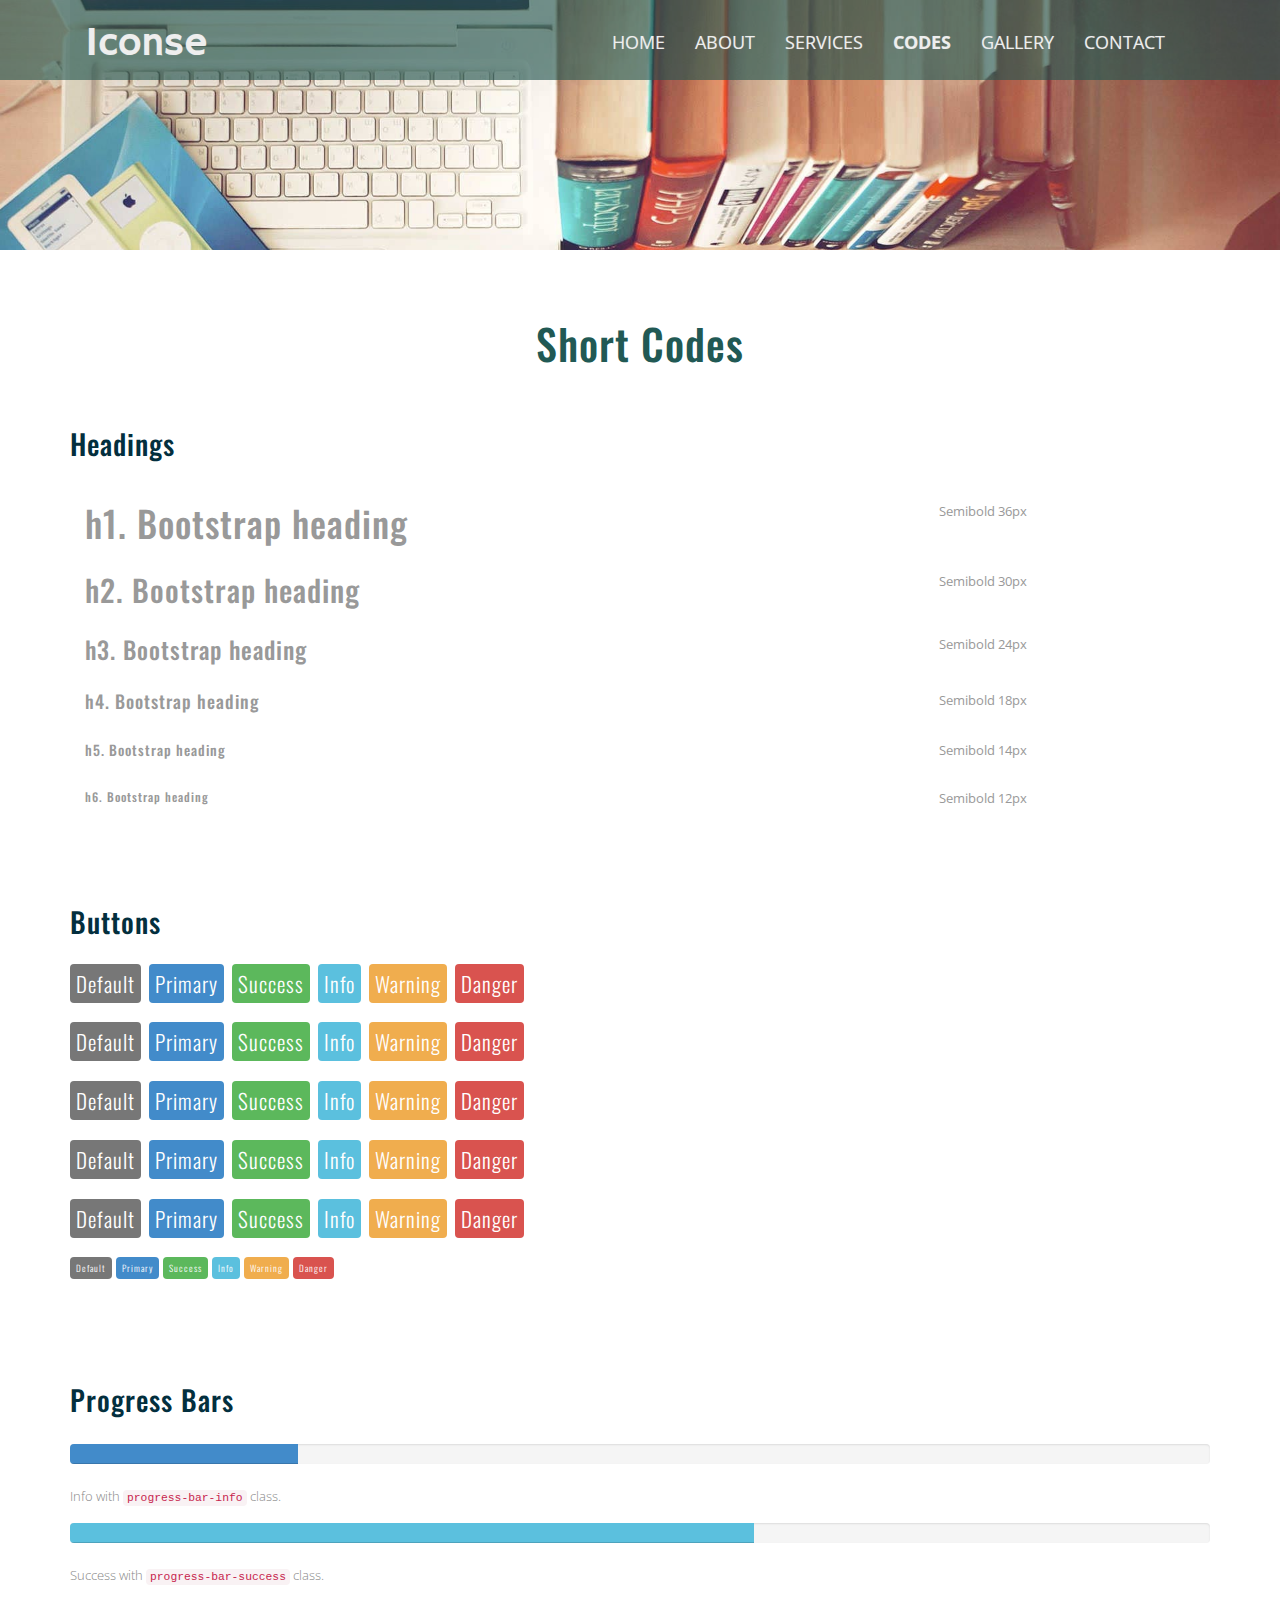
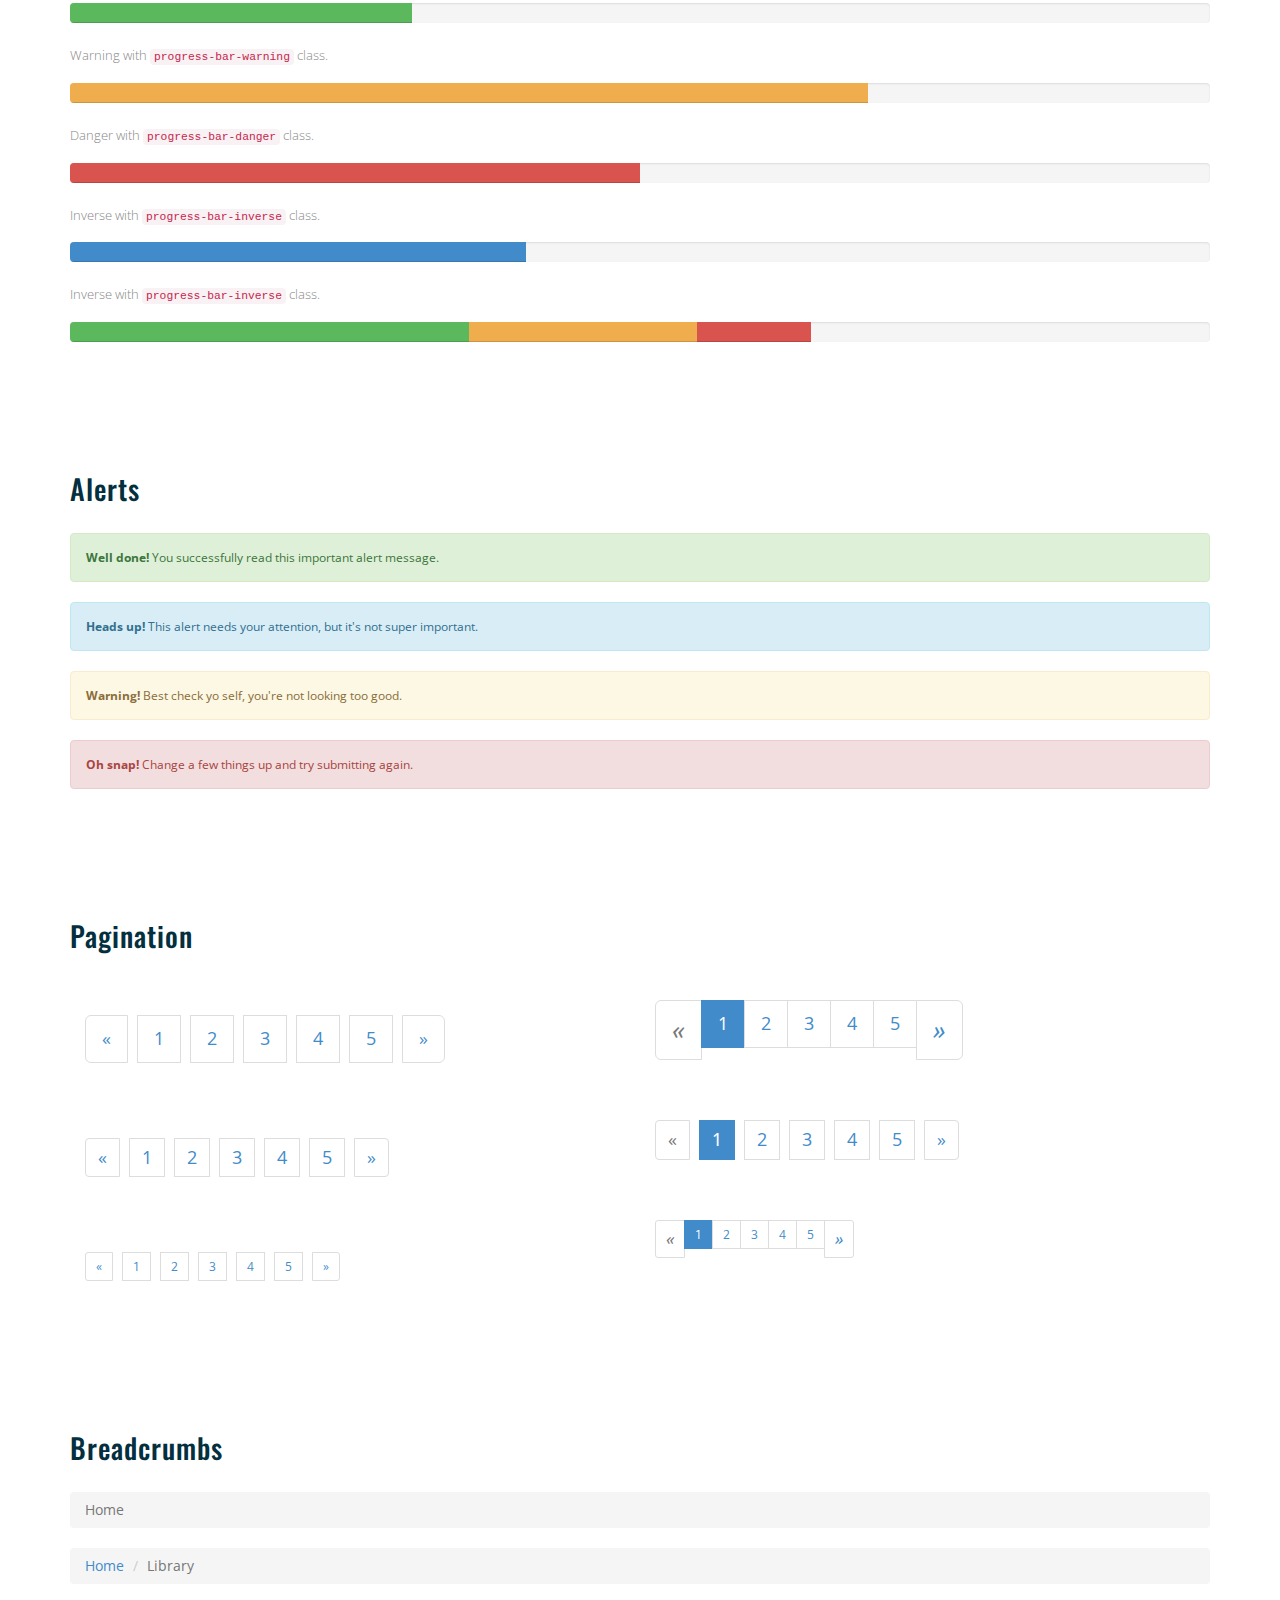
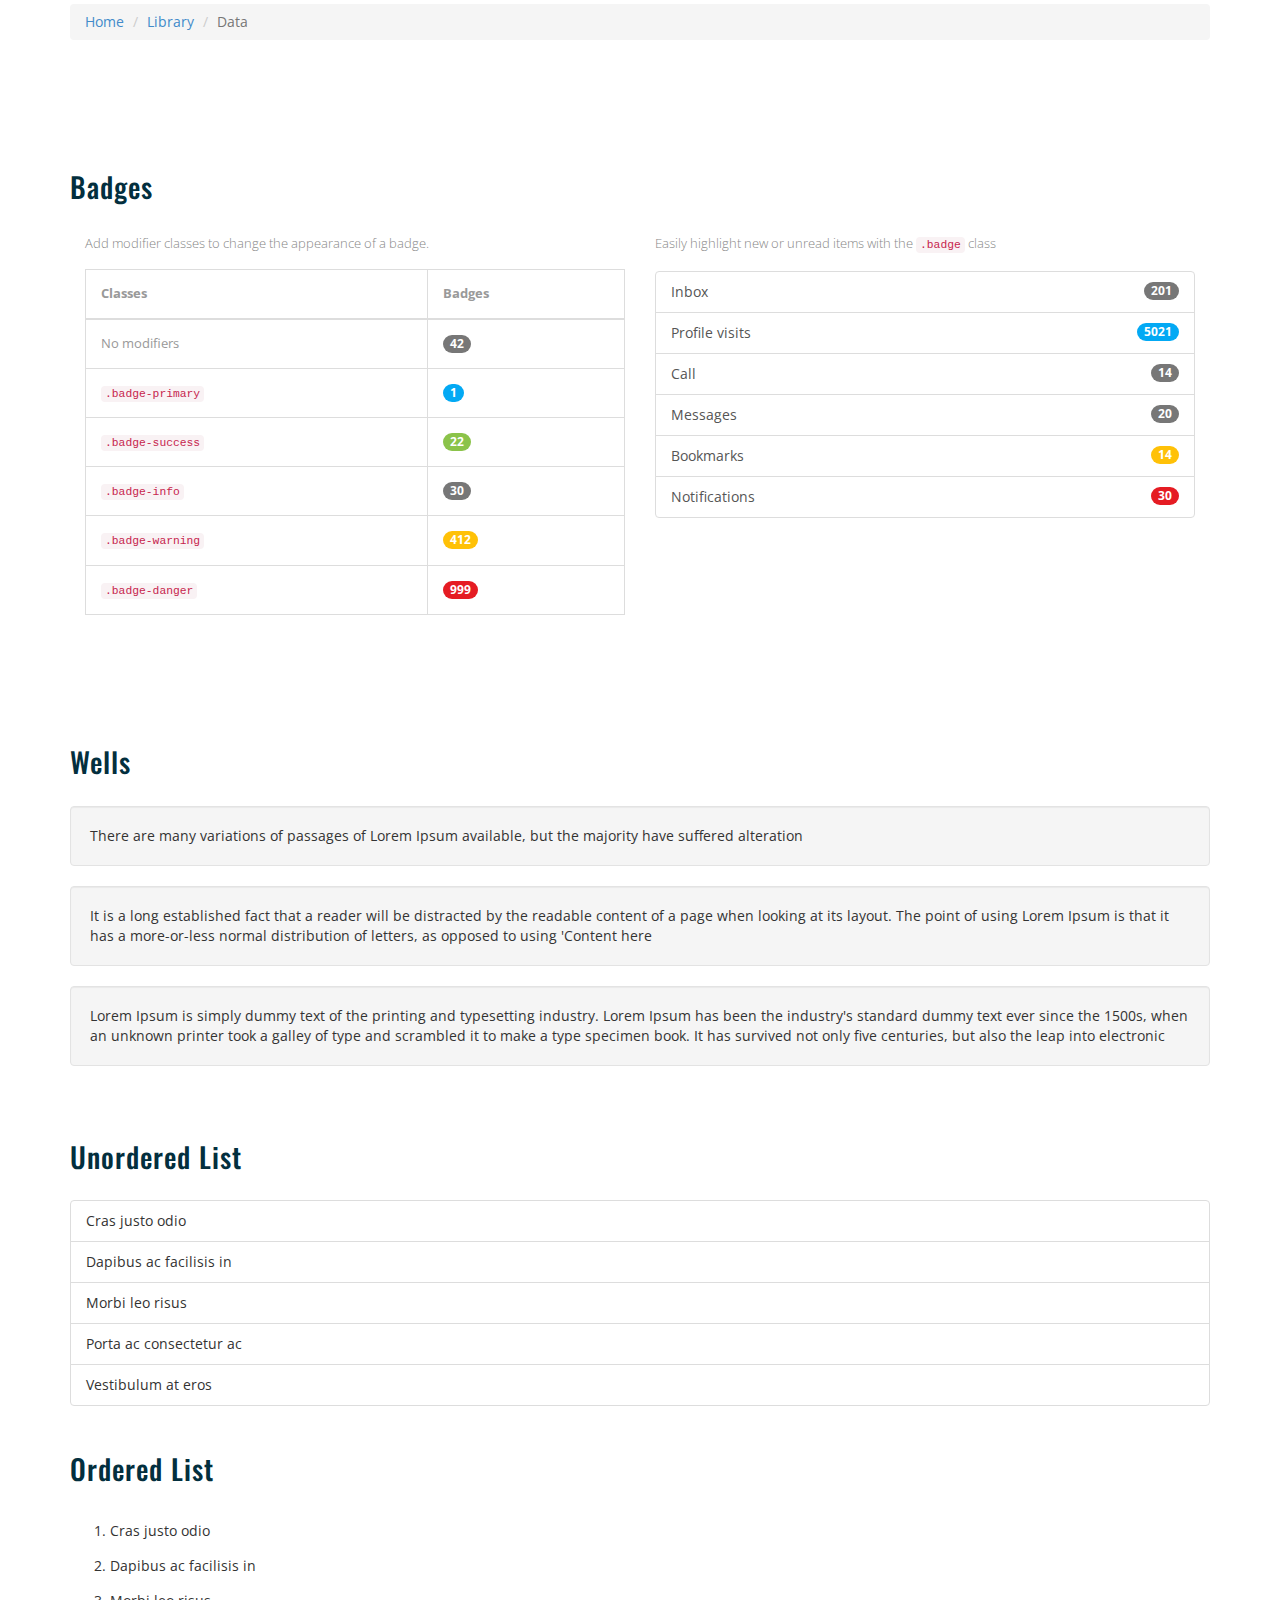
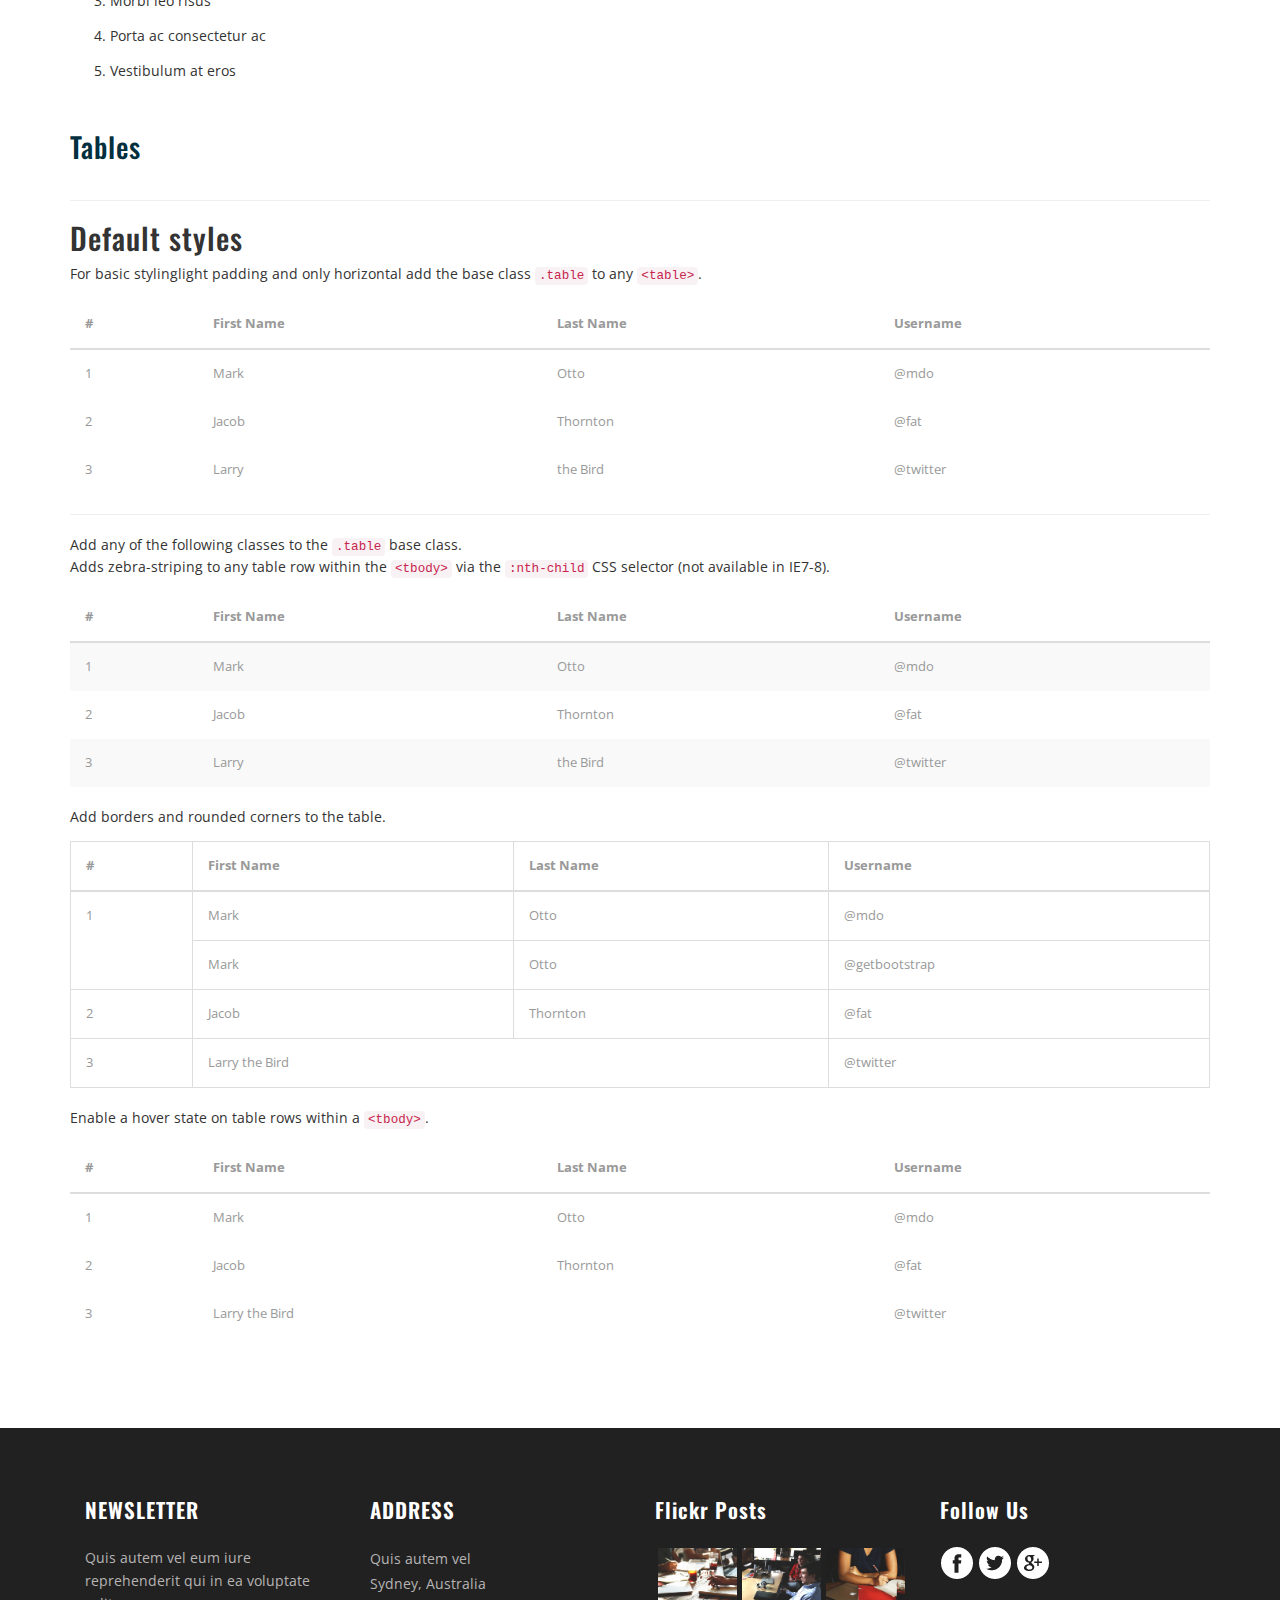
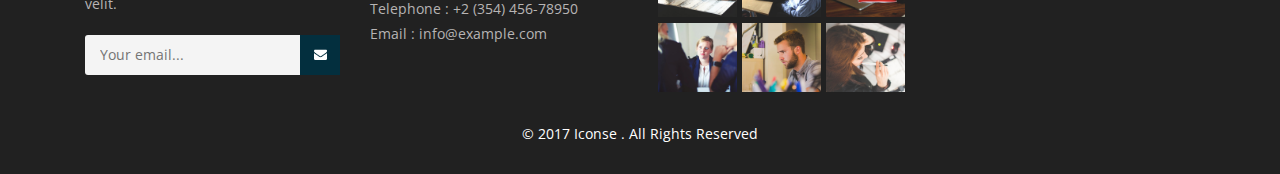
<file: codes.html>
<!--
	Author: W3layouts
	Author URL: http://w3layouts.com
	License: Creative Commons Attribution 3.0 Unported
	License URL: http://creativecommons.org/licenses/by/3.0/
-->

<!DOCTYPE html>
<html>
<head>
<title>Codes | incredible consultant service</title>
<!-- For-Mobile-Apps -->
	<meta name="viewport" content="width=device-width, initial-scale=1">
	<meta http-equiv="Content-Type" content="text/html; charset=utf-8" />
	<meta name="keywords" content="Arbitrary a Responsive Web Template, Bootstrap Web Templates, Flat Web Templates, Android Compatible Web Template, Smartphone Compatible Web Template, Free Webdesigns for Nokia, Samsung, LG, Sony Ericsson, Motorola Web Design" />
	<script type="application/x-javascript"> addEventListener("load", function() { setTimeout(hideURLbar, 0); }, false); function hideURLbar(){ window.scrollTo(0,1); } </script>
<!-- //For-Mobile-Apps -->
<!-- Custom-Stylesheet-Links -->
	<link rel="stylesheet" href="css/bootstrap.min.css" type="text/css" media="all"/>
	<link rel="stylesheet" href="css/style.css" type="text/css" media="all" />
	<link rel="stylesheet" href="css/flexslider.css" type="text/css" media="screen" />
<!-- //Custom-Stylesheet-Links -->
<!-- Web-Fonts -->
	<link href='//fonts.googleapis.com/css?family=Hammersmith+One' rel='stylesheet' type='text/css'>
	<link href='//fonts.googleapis.com/css?family=Open+Sans:400,300,600,700' rel='stylesheet' type='text/css'>
	<link href='//fonts.googleapis.com/css?family=Oswald:400,700,300' rel='stylesheet' type='text/css'>
<!-- //Web-Fonts -->
 <script type="text/javascript" src="js/jquery.min.js"></script>
<script type="text/javascript" src="js/bootstrap.min.js"></script>
<!--gallery-->
</head>
<body>
<!-- Banner -->
	<div class="banner-1">
		<!-- Header -->
	<div class="header">
		<div class="container">
		<!-- Navbar -->
		<nav class="navbar navbar-default">
			<div class="container-fluid">

				<div class="navbar-header">
					<button type="button" class="navbar-toggle collapsed" data-toggle="collapse" data-target="#navbar" aria-expanded="false">
						<span class="sr-only">Toggle navigation</span>
						<span class="icon-bar"></span>
						<span class="icon-bar"></span>
						<span class="icon-bar"></span>
					</button>
					<a class="navbar-brand" href="index.html">Iconse</a>
				</div>

				<div class="navbar-collapse collapse hover-effect" id="navbar">
					<ul>
						<li><a href="index.html"><span data-hover="HOME">HOME</span></a></li>
						<li><a href="about.html"><span data-hover="ABOUT">ABOUT</span></a></li>
						<li><a href="services.html"><span data-hover="SERVICES">SERVICES</span></a></li>
						<li><a href="codes.html" class="active">CODES</a></li>
						<li><a href="gallery.html"><span data-hover="GALLERY">GALLERY</span></a></li>
						<li><a href="contact.html"><span data-hover="CONTACT">CONTACT</span></a></li>
					</ul>
				</div>

			</div>
		</nav>
		<!-- //Navbar -->
		
	</div>
	</div>
		</div>
	<!-- //Header -->
		<!-- //Banner -->
		<!-- codes -->
	<div class="codes">
		<div class="container">
			<h3 class="title">Short Codes</h3>
			<div class="grid_3 grid_4">
				<h3 class="hdg">Headings</h3>
				<div class="bs-example">
					<table class="table">
						<tbody>
							<tr>
								<td><h1 id="h1.-bootstrap-heading">h1. Bootstrap heading<a class="anchorjs-link" href="#h1.-bootstrap-heading"><span class="anchorjs-icon"></span></a></h1></td>
								<td class="type-info">Semibold 36px</td>
							</tr>
							<tr>
								<td><h2 id="h2.-bootstrap-heading">h2. Bootstrap heading<a class="anchorjs-link" href="#h2.-bootstrap-heading"><span class="anchorjs-icon"></span></a></h2></td>
								<td class="type-info">Semibold 30px</td>
							</tr>
							<tr>
								<td><h3 id="h3.-bootstrap-heading">h3. Bootstrap heading<a class="anchorjs-link" href="#h3.-bootstrap-heading"><span class="anchorjs-icon"></span></a></h3></td>
								<td class="type-info">Semibold 24px</td>
							</tr>
							<tr>
								<td><h4 id="h4.-bootstrap-heading">h4. Bootstrap heading<a class="anchorjs-link" href="#h4.-bootstrap-heading"><span class="anchorjs-icon"></span></a></h4></td>
								<td class="type-info">Semibold 18px</td>
							</tr>
							<tr>
								<td><h5 id="h5.-bootstrap-heading">h5. Bootstrap heading<a class="anchorjs-link" href="#h5.-bootstrap-heading"><span class="anchorjs-icon"></span></a></h5></td>
								<td class="type-info">Semibold 14px</td>
							</tr>
							<tr>
								<td><h6>h6. Bootstrap heading</h6></td>
								<td class="type-info">Semibold 12px</td>
							</tr>
						</tbody>
					</table>
				</div>
			</div>
			<div class="grid_3 grid_5">
				<h3>Buttons</h3>
				<h1>
					<a href="#"><span class="label label-default">Default</span></a>
					<a href="#"><span class="label label-primary">Primary</span></a>
					<a href="#"><span class="label label-success">Success</span></a>
					<a href="#"><span class="label label-info">Info</span></a>
					<a href="#"><span class="label label-warning">Warning</span></a>
					<a href="#"><span class="label label-danger">Danger</span></a>
				</h1>
				<h2>
					<a href="#"><span class="label label-default">Default</span></a>
					<a href="#"><span class="label label-primary">Primary</span></a>
					<a href="#"><span class="label label-success">Success</span></a>
					<a href="#"><span class="label label-info">Info</span></a>
					<a href="#"><span class="label label-warning">Warning</span></a>
					<a href="#"><span class="label label-danger">Danger</span></a>
				</h2>
				<h3>
					<a href="#"><span class="label label-default">Default</span></a>
					<a href="#"><span class="label label-primary">Primary</span></a>
					<a href="#"><span class="label label-success">Success</span></a>
					<a href="#"><span class="label label-info">Info</span></a>
					<a href="#"><span class="label label-warning">Warning</span></a>
					<a href="#"><span class="label label-danger">Danger</span></a>
				</h3>
				<h4>
					<a href="#"><span class="label label-default">Default</span></a>
					<a href="#"><span class="label label-primary">Primary</span></a>
					<a href="#"><span class="label label-success">Success</span></a>
					<a href="#"><span class="label label-info">Info</span></a>
					<a href="#"><span class="label label-warning">Warning</span></a>
					<a href="#"><span class="label label-danger">Danger</span></a>
				</h4>
				<h5>
					<a href="#"><span class="label label-default">Default</span></a>
					<a href="#"><span class="label label-primary">Primary</span></a>
					<a href="#"><span class="label label-success">Success</span></a>
					<a href="#"><span class="label label-info">Info</span></a>
					<a href="#"><span class="label label-warning">Warning</span></a>
					<a href="#"><span class="label label-danger">Danger</span></a>
				</h5>
				<h6>
					<a href="#"><span class="label label-default">Default</span></a>
					<a href="#"><span class="label label-primary">Primary</span></a>
					<a href="#"><span class="label label-success">Success</span></a>
					<a href="#"><span class="label label-info">Info</span></a>
					<a href="#"><span class="label label-warning">Warning</span></a>
					<a href="#"><span class="label label-danger">Danger</span></a>
				</h6>
			</div>			   
			<div class="grid_3 grid_5">
				<h3>Progress Bars</h3>
				<div class="tab-content">
					<div class="tab-pane active" id="domprogress">
						<div class="progress">    
							<div class="progress-bar progress-bar-primary" style="width: 20%"></div>
						</div>
						<p>Info with <code>progress-bar-info</code> class.</p>
						<div class="progress">    
							<div class="progress-bar progress-bar-info" style="width: 60%"></div>
						</div>
						<p>Success with <code>progress-bar-success</code> class.</p>
						<div class="progress">
							<div class="progress-bar progress-bar-success" style="width: 30%"></div>
						</div>
						<p>Warning with <code>progress-bar-warning</code> class.</p>
						<div class="progress">
							<div class="progress-bar progress-bar-warning" style="width: 70%"></div>
						</div>
						<p>Danger with <code>progress-bar-danger</code> class.</p>
						<div class="progress">
							<div class="progress-bar progress-bar-danger" style="width: 50%"></div>
						</div>
						<p>Inverse with <code>progress-bar-inverse</code> class.</p>
						<div class="progress">
							<div class="progress-bar progress-bar-inverse" style="width: 40%"></div>
						</div>
						<p>Inverse with <code>progress-bar-inverse</code> class.</p>
						<div class="progress">
							<div class="progress-bar progress-bar-success" style="width: 35%"><span class="sr-only">35% Complete (success)</span></div>
							<div class="progress-bar progress-bar-warning" style="width: 20%"><span class="sr-only">20% Complete (warning)</span></div>
							<div class="progress-bar progress-bar-danger" style="width: 10%"><span class="sr-only">10% Complete (danger)</span></div>
						</div>
					</div>
				</div>
			</div>
			<div class="grid_3 grid_5">
				<h3>Alerts</h3>
				<div class="alert alert-success" role="alert">
					<strong>Well done!</strong> You successfully read this important alert message.
				</div>
				<div class="alert alert-info" role="alert">
					<strong>Heads up!</strong> This alert needs your attention, but it's not super important.
				</div>
				<div class="alert alert-warning" role="alert">
					<strong>Warning!</strong> Best check yo self, you're not looking too good.
				</div>
				<div class="alert alert-danger" role="alert">
					<strong>Oh snap!</strong> Change a few things up and try submitting again.
				</div>
			</div>
			<div class="grid_3 grid_5">
				<h3>Pagination</h3>
				<div class="col-md-6">
					<nav>
						<ul class="pagination pagination-lg">
							<li><a href="#" aria-label="Previous"><span aria-hidden="true">«</span></a></li>
							<li><a href="#">1</a></li>
							<li><a href="#">2</a></li>
							<li><a href="#">3</a></li>
							<li><a href="#">4</a></li>
							<li><a href="#">5</a></li>
							<li><a href="#" aria-label="Next"><span aria-hidden="true">»</span></a></li>
						</ul>
					</nav>
					<nav>
						<ul class="pagination">
							<li><a href="#" aria-label="Previous"><span aria-hidden="true">«</span></a></li>
							<li><a href="#">1</a></li>
							<li><a href="#">2</a></li>
							<li><a href="#">3</a></li>
							<li><a href="#">4</a></li>
							<li><a href="#">5</a></li>
							<li><a href="#" aria-label="Next"><span aria-hidden="true">»</span></a></li>
						</ul>
					</nav>
					<nav>
						<ul class="pagination pagination-sm">
							<li><a href="#" aria-label="Previous"><span aria-hidden="true">«</span></a></li>
							<li><a href="#">1</a></li>
							<li><a href="#">2</a></li>
							<li><a href="#">3</a></li>
							<li><a href="#">4</a></li>
							<li><a href="#">5</a></li>
							<li><a href="#" aria-label="Next"><span aria-hidden="true">»</span></a></li>
						</ul>
					</nav>
				</div>
				<div class="col-md-6">
					<ul class="pagination pagination-lg">
						<li class="disabled"><a href="#"><i class="fa fa-angle-left">«</i></a></li>
						<li class="active"><a href="#">1</a></li>
						<li><a href="#">2</a></li>
						<li><a href="#">3</a></li>
						<li><a href="#">4</a></li>
						<li><a href="#">5</a></li>
						<li><a href="#"><i class="fa fa-angle-right">»</i></a></li>
					</ul>
					<nav>
						<ul class="pagination">
							<li class="disabled"><a href="#" aria-label="Previous"><span aria-hidden="true">«</span></a></li>
							<li class="active"><a href="#">1 <span class="sr-only">(current)</span></a></li>
							<li><a href="#">2</a></li>
							<li><a href="#">3</a></li>
							<li><a href="#">4</a></li>
							<li><a href="#">5</a></li>
							<li><a href="#" aria-label="Next"><span aria-hidden="true">»</span></a></li>
						</ul>
					</nav>
					<ul class="pagination pagination-sm">
						<li class="disabled"><a href="#"><i class="fa fa-angle-left">«</i></a></li>
						<li class="active"><a href="#">1</a></li>
						<li><a href="#">2</a></li>
						<li><a href="#">3</a></li>
						<li><a href="#">4</a></li>
						<li><a href="#">5</a></li>
						<li><a href="#"><i class="fa fa-angle-right">»</i></a></li>
					</ul>
				</div>
				<div class="clearfix"> </div>
			</div>
			<div class="grid_3 grid_5">
				<h3>Breadcrumbs</h3>
				<ol class="breadcrumb">
					<li class="active">Home</li>
				</ol>
				<ol class="breadcrumb">
					<li><a href="#">Home</a></li>
					<li class="active">Library</li>
				</ol>
				<ol class="breadcrumb">
					<li><a href="#">Home</a></li>
					<li><a href="#">Library</a></li>
					<li class="active">Data</li>
				</ol>
			</div>
			<div class="grid_3 grid_5">
				<h3>Badges</h3>
				<div class="col-md-6">
					<p>Add modifier classes to change the appearance of a badge.</p>
					<table class="table table-bordered">
						<thead>
							<tr>
								<th>Classes</th>
								<th>Badges</th>
							</tr>
						</thead>
						<tbody>
							<tr>
								<td>No modifiers</td>
								<td><span class="badge">42</span></td>
							</tr>
							<tr>
								<td><code>.badge-primary</code></td>
								<td><span class="badge badge-primary">1</span></td>
							</tr>
							<tr>
								<td><code>.badge-success</code></td>
								<td><span class="badge badge-success">22</span></td>
							</tr>
							<tr>
								<td><code>.badge-info</code></td>
								<td><span class="badge badge-info">30</span></td>
							</tr>
							<tr>
								<td><code>.badge-warning</code></td>
								<td><span class="badge badge-warning">412</span></td>
							</tr>
							<tr>
								<td><code>.badge-danger</code></td>
								<td><span class="badge badge-danger">999</span></td>
							</tr>
						</tbody>
					</table>                    
				</div>
				<div class="col-md-6">
					<p>Easily highlight new or unread items with the <code>.badge</code> class</p>
					<div class="list-group list-group-alternate"> 
						<a href="#" class="list-group-item"><span class="badge">201</span> <i class="ti ti-email"></i> Inbox </a> 
						<a href="#" class="list-group-item"><span class="badge badge-primary">5021</span> <i class="ti ti-eye"></i> Profile visits </a> 
						<a href="#" class="list-group-item"><span class="badge">14</span> <i class="ti ti-headphone-alt"></i> Call </a> 
						<a href="#" class="list-group-item"><span class="badge">20</span> <i class="ti ti-comments"></i> Messages </a> 
						<a href="#" class="list-group-item"><span class="badge badge-warning">14</span> <i class="ti ti-bookmark"></i> Bookmarks </a> 
						<a href="#" class="list-group-item"><span class="badge badge-danger">30</span> <i class="ti ti-bell"></i> Notifications </a> 
					</div>
				</div>
			   <div class="clearfix"> </div>
			</div>	 
			<div class="grid_3 grid_5">
				<h3>Wells</h3>
				<div class="well">
					There are many variations of passages of Lorem Ipsum available, but the majority have suffered alteration
				</div>
				<div class="well">
					It is a long established fact that a reader will be distracted by the readable content of a page when looking at its layout. The point of using Lorem Ipsum is that it has a more-or-less normal distribution of letters, as opposed to using 'Content here
				</div>
				<div class="well">
						Lorem Ipsum is simply dummy text of the printing and typesetting industry. Lorem Ipsum has been the industry's standard dummy text ever since the 1500s, when an unknown printer took a galley of type and scrambled it to make a type specimen book. It has survived not only five centuries, but also the leap into electronic
				</div>
			</div>
			<h3 class="bars">Unordered List</h3>
			<ul class="list-group">
			  <li class="list-group-item">Cras justo odio</li>
			  <li class="list-group-item">Dapibus ac facilisis in</li>
			  <li class="list-group-item">Morbi leo risus</li>
			  <li class="list-group-item">Porta ac consectetur ac</li>
			  <li class="list-group-item">Vestibulum at eros</li>
			</ul>
			<h3 class="bars">Ordered List</h3>
			<ol>
				<li class="list-group-item1">Cras justo odio</li>
				<li class="list-group-item1">Dapibus ac facilisis in</li>
				<li class="list-group-item1">Morbi leo risus</li>
				<li class="list-group-item1">Porta ac consectetur ac</li>
				<li class="list-group-item1">Vestibulum at eros</li>
			</ol>
			<div class="page-header">
				<h3 class="bars">Tables</h3>
			</div>
			<h2 class="typoh2">Default styles</h2>
			<p>For basic stylinglight padding and only horizontal add the base class <code>.table</code> to any <code>&lt;table&gt;</code>.</p>
			<div class="bs-docs-example">
				<table class="table">
					<thead>
						<tr>
							<th>#</th>
							<th>First Name</th>
							<th>Last Name</th>
							<th>Username</th>
						</tr>
					</thead>
					<tbody>
						<tr>
							<td>1</td>
							<td>Mark</td>
							<td>Otto</td>
							<td>@mdo</td>
						</tr>
						<tr>
							<td>2</td>
							<td>Jacob</td>
							<td>Thornton</td>
							<td>@fat</td>
						</tr>
						<tr>
							<td>3</td>
							<td>Larry</td>
							<td>the Bird</td>
							<td>@twitter</td>
						</tr>
					</tbody>
				</table>
			</div>
			<hr class="bs-docs-separator">
			<p>Add any of the following classes to the <code>.table</code> base class.</p>
			<p>Adds zebra-striping to any table row within the <code>&lt;tbody&gt;</code> via the <code>:nth-child</code> CSS selector (not available in IE7-8).</p>
			<div class="bs-docs-example">
				<table class="table table-striped">
					<thead>
						<tr>
							<th>#</th>
							<th>First Name</th>
							<th>Last Name</th>
							<th>Username</th>
						</tr>
					</thead>
					<tbody>
						<tr>
							<td>1</td>
							<td>Mark</td>
							<td>Otto</td>
							<td>@mdo</td>
						</tr>
						<tr>
							<td>2</td>
							<td>Jacob</td>
							<td>Thornton</td>
							<td>@fat</td>
						</tr>
						<tr>
							<td>3</td>
							<td>Larry</td>
							<td>the Bird</td>
							<td>@twitter</td>
						</tr>
					</tbody>
				</table>
			</div>
			<p>Add borders and rounded corners to the table.</p>
			<div class="bs-docs-example">
				<table class="table table-bordered">
					<thead>
						<tr>
							<th>#</th>
							<th>First Name</th>
							<th>Last Name</th>
							<th>Username</th>
						</tr>
					</thead>
					<tbody>
						<tr>
							<td rowspan="2">1</td>
							<td>Mark</td>
							<td>Otto</td>
							<td>@mdo</td>
						</tr>
						<tr>
							<td>Mark</td>
							<td>Otto</td>
							<td>@getbootstrap</td>
						</tr>
						<tr>
							<td>2</td>
							<td>Jacob</td>
							<td>Thornton</td>
							<td>@fat</td>
						</tr>
						<tr>
							<td>3</td>
							<td colspan="2">Larry the Bird</td>
							<td>@twitter</td>
						</tr>
					</tbody>
				</table>
			</div>
			<p>Enable a hover state on table rows within a <code>&lt;tbody&gt;</code>.</p>
			<div class="bs-docs-example">
				<table class="table table-hover">
					<thead>
						<tr>
						  <th>#</th>
						  <th>First Name</th>
						  <th>Last Name</th>
						  <th>Username</th>
						</tr>
					</thead>
					<tbody>
						<tr>
						  <td>1</td>
						  <td>Mark</td>
						  <td>Otto</td>
						  <td>@mdo</td>
						</tr>
						<tr>
						  <td>2</td>
						  <td>Jacob</td>
						  <td>Thornton</td>
						  <td>@fat</td>
						</tr>
						<tr>
						  <td>3</td>
						  <td colspan="2">Larry the Bird</td>
						  <td>@twitter</td>
						</tr>
					</tbody>
				</table>
			</div>
		</div>
	</div>
	<!-- //codes -->
	<!-- Footer -->
	<div class="footer">
		<div class="container">

			<div class="footer-info">
				<div class="col-md-3 col-sm-3 footer-info-grid newsletter">
					<h4>NEWSLETTER</h4>
					<p>Quis autem vel eum iure reprehenderit qui in ea voluptate velit.</p>

					<form action="#" method="post" class="newsletter">
						<input class="email" type="email" placeholder="Your email...">
						<input type="submit" class="submit" value="">
					</form>
				</div>
				<div class="col-md-3 col-sm-3 footer-info-grid address">
					<h4>ADDRESS</h4>
					<address>
						<ul>
							<li>Quis autem vel</li>
							<li>Sydney, Australia</li>
							<li>Telephone : +2 (354) 456-78950</li>
							<li>Email : <a class="mail" href="mailto:mail@example.com">info@example.com</a></li>
						</ul>
					</address>
				</div>
				<div class="col-md-3 col-sm-3 footer-info-grid links">
					<h4>Flickr Posts</h4>
					<ul>
						<li><img src="images/1.jpg" class="img-responsive" alt=" "></li>
						<li><img src="images/2.jpg" class="img-responsive" alt=" "></li>
						<li><img src="images/3.jpg" class="img-responsive" alt=" "></li>
						<li><img src="images/4.jpg" class="img-responsive" alt=" "></li>
						<li><img src="images/5.jpg" class="img-responsive" alt=" "></li>
						<li><img src="images/6.jpg" class="img-responsive" alt=" "></li>
					</ul>
				</div>
				<div class="col-md-3 col-sm-3 footer-info-grid social">
					<h4>Follow Us</h4>
					<ul>
						<li><a href="#"><span class="fa"> </span></a></li>
						<li><a href="#"><span class="tw"> </span></a></li>
						<li><a href="#"><span class="g"> </span></a></li>
					</ul>
				</div>
				<div class="clearfix"></div>
			</div>

			<div class="copyright">
				<p>&copy; 2017 Iconse . All Rights Reserved </a></p>
			</div>

		</div>
	</div>
	<!-- //Footer -->
	</body>
	</html>
</file>
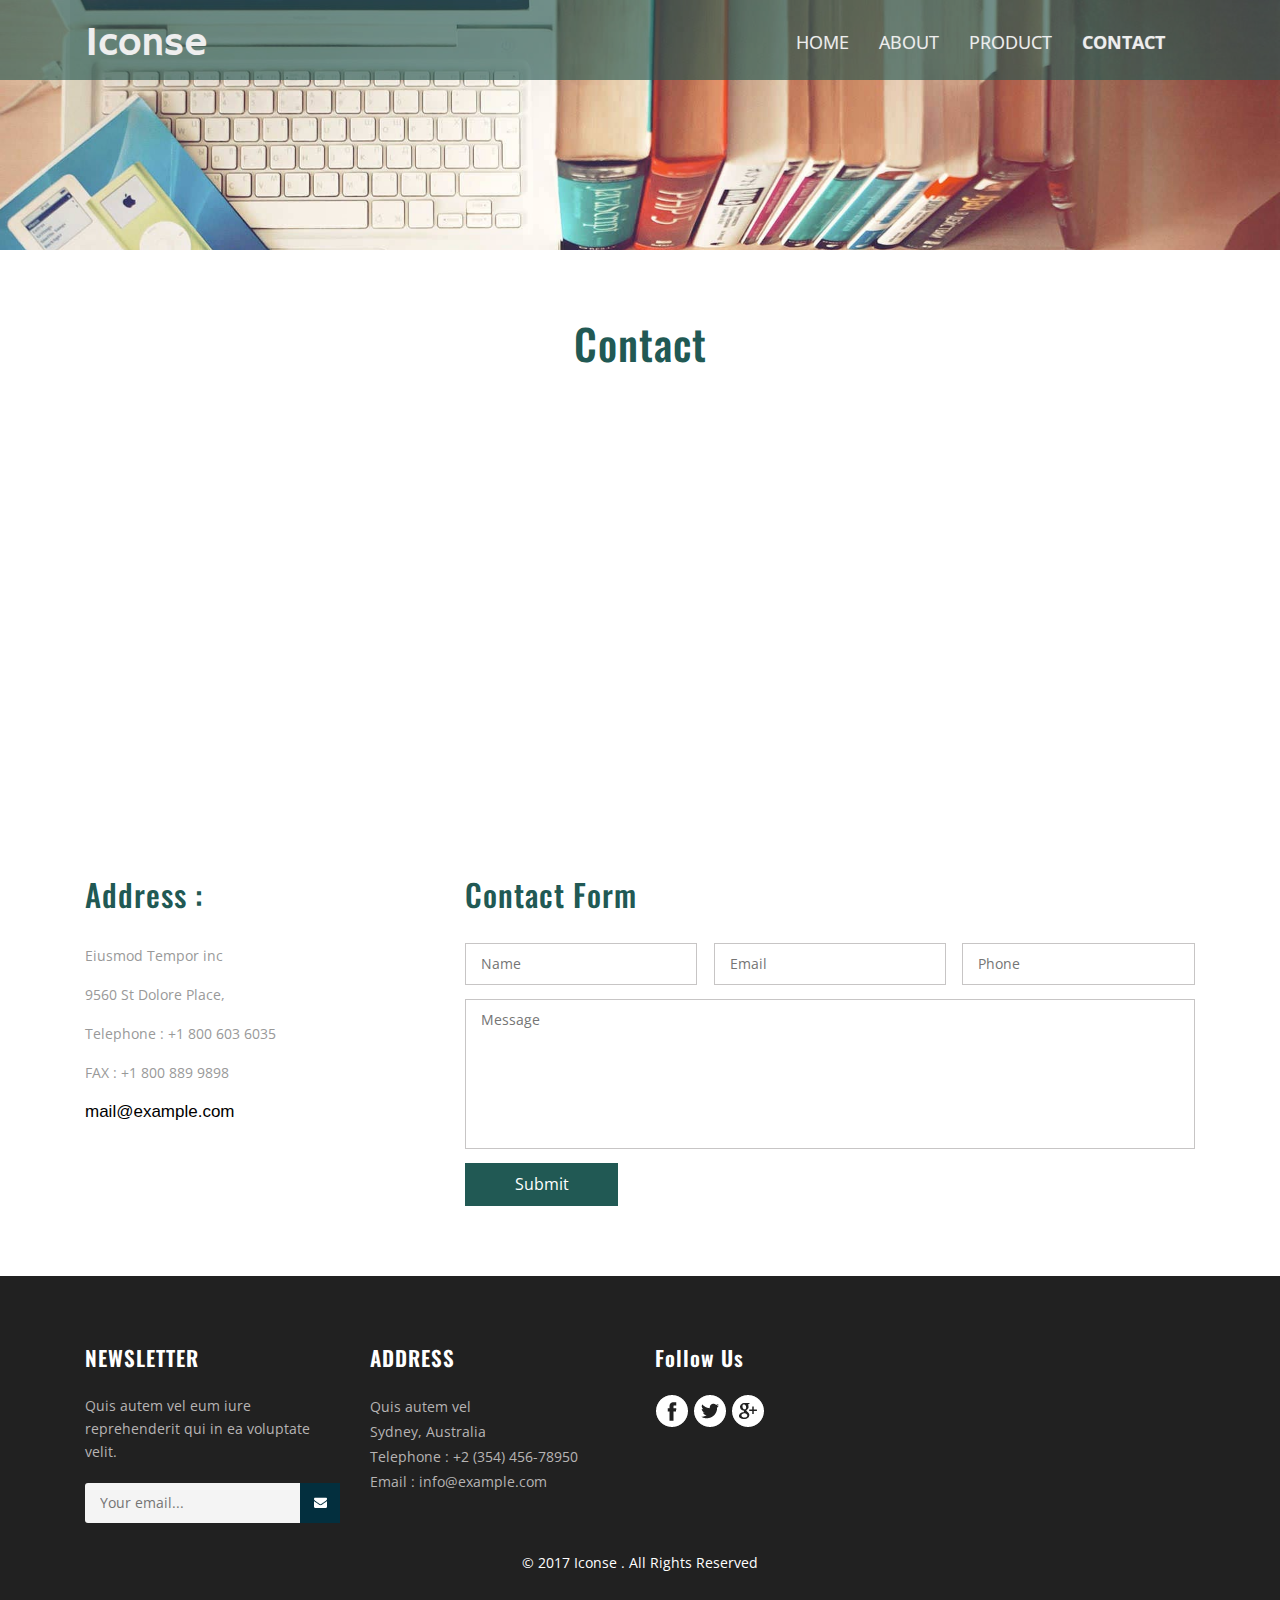
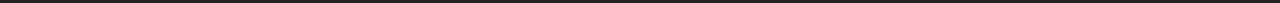
<file: contact.html>
<!--
	Author: W3layouts
	Author URL: http://w3layouts.com
	License: Creative Commons Attribution 3.0 Unported
	License URL: http://creativecommons.org/licenses/by/3.0/
-->

<!DOCTYPE html>
<html>
<head>
<title>Contact | incredible consultant service</title>
<!-- For-Mobile-Apps -->
	<meta name="viewport" content="width=device-width, initial-scale=1">
	<meta http-equiv="Content-Type" content="text/html; charset=utf-8" />
	<meta name="keywords" content="Arbitrary a Responsive Web Template, Bootstrap Web Templates, Flat Web Templates, Android Compatible Web Template, Smartphone Compatible Web Template, Free Webdesigns for Nokia, Samsung, LG, Sony Ericsson, Motorola Web Design" />
	<script type="application/x-javascript"> addEventListener("load", function() { setTimeout(hideURLbar, 0); }, false); function hideURLbar(){ window.scrollTo(0,1); } </script>
<!-- //For-Mobile-Apps -->
<!-- Custom-Stylesheet-Links -->
	<link rel="stylesheet" href="css/bootstrap.min.css" type="text/css" media="all"/>
	<link rel="stylesheet" href="css/style.css" type="text/css" media="all" />
	<link rel="stylesheet" href="css/flexslider.css" type="text/css" media="screen" />
<!-- //Custom-Stylesheet-Links -->
<!-- Web-Fonts -->
	<link href='//fonts.googleapis.com/css?family=Hammersmith+One' rel='stylesheet' type='text/css'>
	<link href='//fonts.googleapis.com/css?family=Open+Sans:400,300,600,700' rel='stylesheet' type='text/css'>
	<link href='//fonts.googleapis.com/css?family=Oswald:400,700,300' rel='stylesheet' type='text/css'>
<!-- //Web-Fonts -->
 <script type="text/javascript" src="js/jquery.min.js"></script>
<script type="text/javascript" src="js/bootstrap.min.js"></script>
<!--gallery-->
</head>
<body>
<!-- Banner -->
	<div class="banner-1">
		<!-- Header -->
	<div class="header">
		<div class="container">
		<!-- Navbar -->
		<nav class="navbar navbar-default">
			<div class="container-fluid">

				<div class="navbar-header">
					<button type="button" class="navbar-toggle collapsed" data-toggle="collapse" data-target="#navbar" aria-expanded="false">
						<span class="sr-only">Toggle navigation</span>
						<span class="icon-bar"></span>
						<span class="icon-bar"></span>
						<span class="icon-bar"></span>
					</button>
					<a class="navbar-brand" href="index.html">Iconse</a>
				</div>

				<div class="navbar-collapse collapse hover-effect" id="navbar">
					<ul>
						<li><a href="index.html"><span data-hover="HOME">HOME</span></a></li>
						<li><a href="about.html"><span data-hover="ABOUT">ABOUT</span></a></li>
						<li><a href="services.html"><span data-hover="SERVICES">PRODUCT</span></a></li>
						<!-- <li><a href="codes.html"><span data-hover="CODES">CODES</span></a></li>
						<li><a href="gallery.html"><span data-hover="GALLERY">GALLERY</span></a></li> -->
						<li><a href="contact.html" class="active">CONTACT</a></li>
					</ul>
				</div>

			</div>
		</nav>
		<!-- //Navbar -->
		
	</div>
	</div>
		</div>
	<!-- //Header -->
		<!-- //Banner -->
		<!-- contact -->
	<div class="contact wthree-2">
		<div class="container">
			<h1>Contact</h1> 
			<iframe src="https://www.google.com/maps/embed?pb=!1m18!1m12!1m3!1d6632.248000703498!2d151.265683!3d-33.7832959!2m3!1f0!2f0!3f0!3m2!1i1024!2i768!4f13.1!3m3!1m2!1s0x6b12abc7edcbeb07%3A0x5017d681632bfc0!2sManly+Vale+NSW+2093%2C+Australia!5e0!3m2!1sen!2sin!4v1433329298259" style="border:0"></iframe>
			<div class="contact-form">
				<div class="col-md-4 contact-form-left agile-3">
					<h2>Address :</h2>
					<p>Eiusmod Tempor inc</p>
					<p>9560 St Dolore Place,</p>
					<p>Telephone : +1 800 603 6035</p>
					<p>FAX : +1 800 889 9898</p>
					<a href="mailto:example@email.com">mail@example.com</a>
				</div>
				<div class="col-md-8 contact-form-right  agileits-3">
					<h3>Contact Form</h3>
					<form action="#" method="post">
						<input type="text" name="name" placeholder="Name">
						<input type="email" name="email" placeholder="Email">
						<input type="text" name="phone" placeholder="Phone">
						
						<textarea placeholder="Message" name="message" required=""></textarea>
						<input type="submit" value="Submit">
					</form>
				</div>
				<div class="clearfix"></div>
			</div>
		</div>
	</div>
	<!-- //contact -->
	<!-- Footer -->
	<div class="footer">
		<div class="container">

			<div class="footer-info">
				<div class="col-md-3 col-sm-3 footer-info-grid newsletter">
					<h4>NEWSLETTER</h4>
					<p>Quis autem vel eum iure reprehenderit qui in ea voluptate velit.</p>

					<form action="#" method="post" class="newsletter">
						<input class="email" type="email" placeholder="Your email...">
						<input type="submit" class="submit" value="">
					</form>
				</div>
				<div class="col-md-3 col-sm-3 footer-info-grid address">
					<h4>ADDRESS</h4>
					<address>
						<ul>
							<li>Quis autem vel</li>
							<li>Sydney, Australia</li>
							<li>Telephone : +2 (354) 456-78950</li>
							<li>Email : <a class="mail" href="mailto:mail@example.com">info@example.com</a></li>
						</ul>
					</address>
				</div>
				<!-- <div class="col-md-3 col-sm-3 footer-info-grid links">
					<h4>Flickr Posts</h4>
					<ul>
						<li><img src="images/1.jpg" class="img-responsive" alt=" "></li>
						<li><img src="images/2.jpg" class="img-responsive" alt=" "></li>
						<li><img src="images/3.jpg" class="img-responsive" alt=" "></li>
						<li><img src="images/4.jpg" class="img-responsive" alt=" "></li>
						<li><img src="images/5.jpg" class="img-responsive" alt=" "></li>
						<li><img src="images/6.jpg" class="img-responsive" alt=" "></li>
					</ul>
				</div> -->
				<div class="col-md-3 col-sm-3 footer-info-grid social">
					<h4>Follow Us</h4>
					<ul>
						<li><a href="#"><span class="fa"> </span></a></li>
						<li><a href="#"><span class="tw"> </span></a></li>
						<li><a href="#"><span class="g"> </span></a></li>
					</ul>
				</div>
				<div class="clearfix"></div>
			</div>

			<div class="copyright">
				<p>&copy; 2017 Iconse . All Rights Reserved </a></p>
			</div>

		</div>
	</div>
	<!-- //Footer -->
	</body>
	</html>
</file>
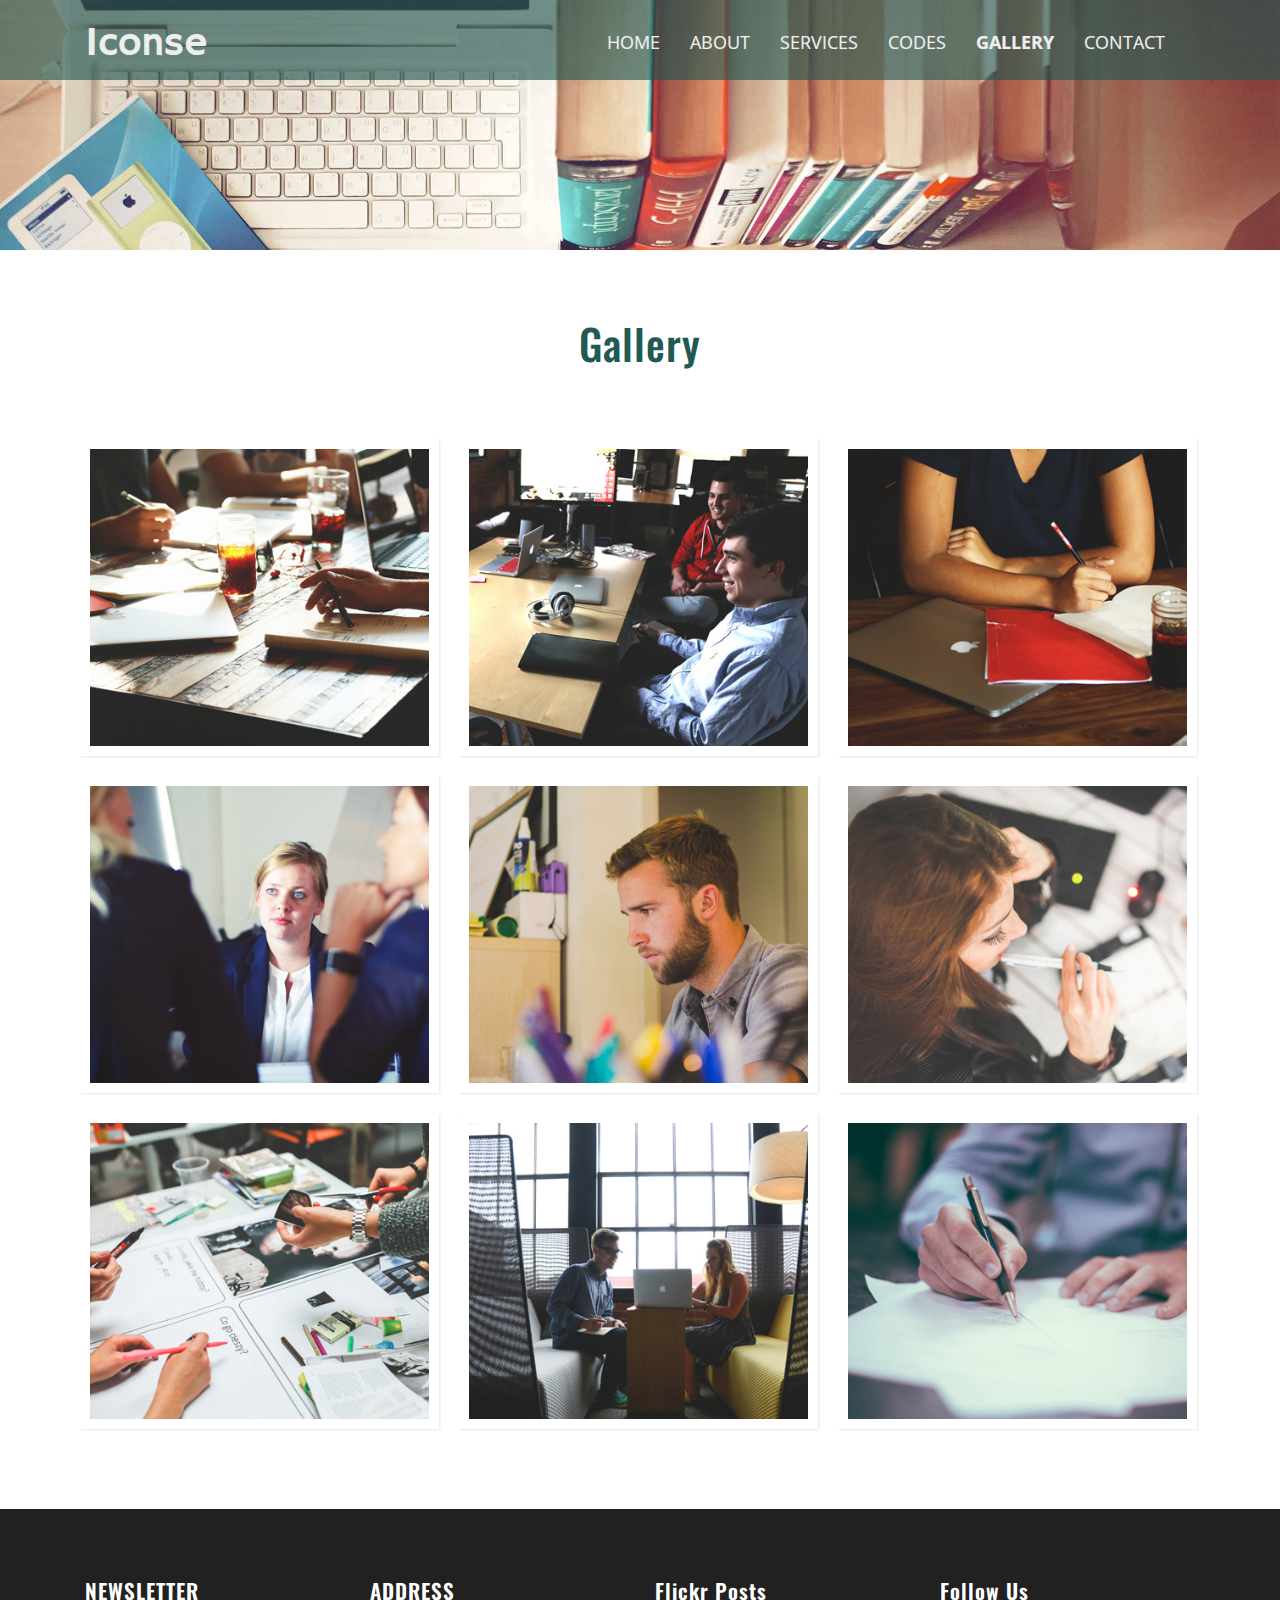
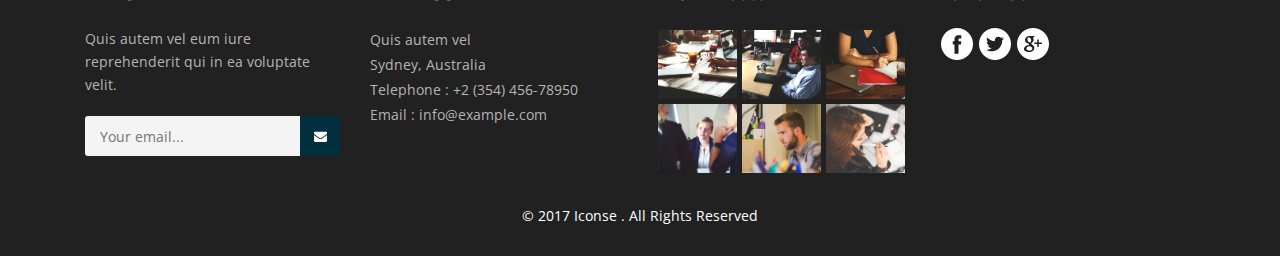
<file: gallery.html>
<!--
	Author: W3layouts
	Author URL: http://w3layouts.com
	License: Creative Commons Attribution 3.0 Unported
	License URL: http://creativecommons.org/licenses/by/3.0/
-->
<!DOCTYPE html>
<html>
<head>
<title>Gallery | incredible consultant service</title>
<!-- For-Mobile-Apps -->
	<meta name="viewport" content="width=device-width, initial-scale=1">
	<meta http-equiv="Content-Type" content="text/html; charset=utf-8" />
	<meta name="keywords" content="Arbitrary a Responsive Web Template, Bootstrap Web Templates, Flat Web Templates, Android Compatible Web Template, Smartphone Compatible Web Template, Free Webdesigns for Nokia, Samsung, LG, Sony Ericsson, Motorola Web Design" />
	<script type="application/x-javascript"> addEventListener("load", function() { setTimeout(hideURLbar, 0); }, false); function hideURLbar(){ window.scrollTo(0,1); } </script>
<!-- //For-Mobile-Apps -->
<!-- Custom-Stylesheet-Links -->
	<link rel="stylesheet" href="css/bootstrap.min.css" type="text/css" media="all"/>
	<link rel="stylesheet" href="css/style.css" type="text/css" media="all" />
	<link rel="stylesheet" href="css/flexslider.css" type="text/css" media="screen" />
	<link rel="stylesheet" href="css/swipebox.css">
<!-- //Custom-Stylesheet-Links -->
<!-- Web-Fonts -->
	<link href='//fonts.googleapis.com/css?family=Hammersmith+One' rel='stylesheet' type='text/css'>
	<link href='//fonts.googleapis.com/css?family=Open+Sans:400,300,600,700' rel='stylesheet' type='text/css'>
	<link href='//fonts.googleapis.com/css?family=Oswald:400,700,300' rel='stylesheet' type='text/css'>
<!-- //Web-Fonts -->
 <script type="text/javascript" src="js/jquery.min.js"></script>
<script type="text/javascript" src="js/bootstrap.min.js"></script>
<!--gallery-->
</head>
<body>
<!-- Banner -->
	<div class="banner-1">
		<!-- Header -->
	<div class="header">
		<div class="container">
		<!-- Navbar -->
		<nav class="navbar navbar-default">
			<div class="container-fluid">

				<div class="navbar-header">
					<button type="button" class="navbar-toggle collapsed" data-toggle="collapse" data-target="#navbar" aria-expanded="false">
						<span class="sr-only">Toggle navigation</span>
						<span class="icon-bar"></span>
						<span class="icon-bar"></span>
						<span class="icon-bar"></span>
					</button>
					<a class="navbar-brand" href="index.html">Iconse</a>
				</div>

				<div class="navbar-collapse collapse hover-effect" id="navbar">
					<ul>
						<li><a href="index.html"><span data-hover="HOME">HOME</span></a></li>
						<li><a href="about.html"><span data-hover="ABOUT">ABOUT</span></a></li>
						<li><a href="services.html"><span data-hover="SERVICES">SERVICES</span></a></li>
						<li><a href="codes.html"><span data-hover="CODES">CODES</span></a></li>
						<li><a href="gallery.html" class="active">GALLERY</a></li>
						<li><a href="contact.html"><span data-hover="CONTACT">CONTACT</span></a></li>
					</ul>
				</div>

			</div>
		</nav>
		<!-- //Navbar -->
		
	</div>
	</div>
		</div>
	<!-- //Header -->
		<!-- //Banner -->
		<!-- gallery -->
	<div class="gallery wthree-3">
	<div class="container">
		<h1>Gallery</h1> 
			
			<script src="js/jquery.swipebox.min.js"></script> 
			<script type="text/javascript">
						jQuery(function($) {
							$(".swipebox").swipebox();
						});
			</script>
				<div class="view view-seventh">
                    <a href="images/1.jpg" class="b-link-stripe b-animate-go  swipebox" title="Image Title"><img src="images/1.jpg" alt="" class="img-responsive">
                    <div class="mask">
                       <h2>Vulputate Velit</h2>
                        <p>Were dolor in hendrerit in vulputate velit esse molestie con sequat,Nulla consectetur maximus sem vel aliquet. </p>
                        
                    </div></a>
                </div>
                <div class="view view-seventh">
                    <a href="images/2.jpg" class="b-link-stripe b-animate-go  swipebox" title="Image Title"><img src="images/2.jpg" alt="" class="img-responsive">
                    <div class="mask">
                       <h3>Vulputate Velit</h3>
                        <p>Were dolor in hendrerit in vulputate velit esse molestie con sequat,Nulla consectetur maximus sem vel aliquet. </p>
                        
                    </div></a>
                </div>
                <div class="view view-seventh">
                    <a href="images/3.jpg" class="b-link-stripe b-animate-go  swipebox" title="Image Title"><img src="images/3.jpg" alt="" class="img-responsive">
                   <div class="mask">
                       <h3>Vulputate Velit</h3>
                        <p>Were dolor in hendrerit in vulputate velit esse molestie con sequat,Nulla consectetur maximus sem vel aliquet. </p>
                        
                    </div></a>
                </div>
				<div class="view view-seventh">
                    <a href="images/4.jpg" class="b-link-stripe b-animate-go  swipebox" title="Image Title"><img src="images/4.jpg" alt="" class="img-responsive">
                   <div class="mask">
                      <h3>Vulputate Velit</h3>
                        <p>Were dolor in hendrerit in vulputate velit esse molestie con sequat,Nulla consectetur maximus sem vel aliquet. </p>
                        
                    </div></a>
                </div>
                <div class="view view-seventh">
                    <a href="images/5.jpg" class="b-link-stripe b-animate-go  swipebox" title="Image Title"><img src="images/5.jpg" alt="" class="img-responsive">
                   <div class="mask">
                       <h3>Vulputate Velit</h3>
                        <p>Were dolor in hendrerit in vulputate velit esse molestie con sequat,Nulla consectetur maximus sem vel aliquet. </p>
                        
                    </div></a>
                </div>
                <div class="view view-seventh">
                    <a href="images/6.jpg" class="b-link-stripe b-animate-go  swipebox" title="Image Title"><img src="images/6.jpg" alt="" class="img-responsive">
                   <div class="mask">
                      <h3>Vulputate Velit</h3>
                        <p>Were dolor in hendrerit in vulputate velit esse molestie con sequat,Nulla consectetur maximus sem vel aliquet. </p>
                        
                    </div></a>
                </div>
                <div class="view view-seventh">
                    <a href="images/7.jpg" class="b-link-stripe b-animate-go  swipebox" title="Image Title"><img src="images/7.jpg" alt="" class="img-responsive">
                   <div class="mask">
                       <h3>Vulputate Velit</h3>
                        <p>Were dolor in hendrerit in vulputate velit esse molestie con sequat,Nulla consectetur maximus sem vel aliquet.</p>
                        
                    </div></a>
                </div>
				<div class="view view-seventh">
                    <a href="images/8.jpg" class="b-link-stripe b-animate-go  swipebox" title="Image Title"><img src="images/8.jpg" alt="" class="img-responsive">
                    <div class="mask">
                       <h3>Vulputate Velit</h3>
                        <p>Were dolor in hendrerit in vulputate velit esse molestie con sequat,Nulla consectetur maximus sem vel aliquet.</p>
                        
                    </div></a>
                </div>
				<div class="view view-seventh">
                    <a href="images/9.jpg" class="b-link-stripe b-animate-go  swipebox" title="Image Title"><img src="images/9.jpg" alt="" class="img-responsive">
                   <div class="mask">
                       <h3>Vulputate Velit</h3>
                        <p>Were dolor in hendrerit in vulputate velit esse molestie con sequat,Nulla consectetur maximus sem vel aliquet. </p>
                        
                    </div></a>
                </div>
				<div class="clearfix"></div>
	</div>
</div>
	<!-- //gallery -->
	<!-- Footer -->
	<div class="footer">
		<div class="container">

			<div class="footer-info">
				<div class="col-md-3 col-sm-3 footer-info-grid newsletter">
					<h4>NEWSLETTER</h4>
					<p>Quis autem vel eum iure reprehenderit qui in ea voluptate velit.</p>

					<form action="#" method="post" class="newsletter">
						<input class="email" type="email" placeholder="Your email...">
						<input type="submit" class="submit" value="">
					</form>
				</div>
				<div class="col-md-3 col-sm-3 footer-info-grid address">
					<h4>ADDRESS</h4>
					<address>
						<ul>
							<li>Quis autem vel</li>
							<li>Sydney, Australia</li>
							<li>Telephone : +2 (354) 456-78950</li>
							<li>Email : <a class="mail" href="mailto:mail@example.com">info@example.com</a></li>
						</ul>
					</address>
				</div>
				<div class="col-md-3 col-sm-3 footer-info-grid links">
					<h4>Flickr Posts</h4>
					<ul>
						<li><img src="images/1.jpg" class="img-responsive" alt=" "></li>
						<li><img src="images/2.jpg" class="img-responsive" alt=" "></li>
						<li><img src="images/3.jpg" class="img-responsive" alt=" "></li>
						<li><img src="images/4.jpg" class="img-responsive" alt=" "></li>
						<li><img src="images/5.jpg" class="img-responsive" alt=" "></li>
						<li><img src="images/6.jpg" class="img-responsive" alt=" "></li>
					</ul>
				</div>
				<div class="col-md-3 col-sm-3 footer-info-grid social">
					<h4>Follow Us</h4>
					<ul>
						<li><a href="#"><span class="fa"> </span></a></li>
						<li><a href="#"><span class="tw"> </span></a></li>
						<li><a href="#"><span class="g"> </span></a></li>
					</ul>
				</div>
				<div class="clearfix"></div>
			</div>

			<div class="copyright">
				<p>&copy; 2017 Iconse . All Rights Reserved </a></p>
			</div>

		</div>
	</div>
	<!-- //Footer -->
	</body>
	</html>
</file>
<file: css/swipebox.css>
.swipebox-overflow-hidden {
  overflow: hidden!important;
}

#swipebox-overlay img {
  border: none!important;
}

#swipebox-overlay {
  width: 100%;
  height: 100%;
  position: fixed;
  top: 0;
  left: 0;
  opacity: 0;
  z-index: 9999;
  overflow: hidden;
  display: none;
  -webkit-user-select: none;
  -moz-user-select: none;
  user-select: none;
}

#swipebox-slider {
  height: 100%;
  left: 0;
  top: 0;
  width: 100%;
  white-space: nowrap;
  position: absolute;
}

#swipebox-slider .slide {
  background: url(../images/loader.gif) no-repeat center center;
  height: 100%;
  line-height: 1px;
  text-align: center;
  width: 100%;
  display: inline-block;
}

#swipebox-slider .slide:before {
  content: "";
  display: inline-block;
  height: 50%;
  width: 1px;
  margin-right: -1px;
}

#swipebox-slider .slide img {
  display: inline-block;
  max-height: 100%;
  max-width: 100%;
  width: auto;
  height: auto;
  vertical-align: middle;
}

#swipebox-action, #swipebox-caption {
  position: absolute;
  left: 0;
  z-index: 999;
  height: 50px;
  width: 100%;
}

#swipebox-action {
  bottom: -50px;
}
#swipebox-action.visible-bars {
  bottom: 0;
}

#swipebox-action.force-visible-bars {
  bottom: 0!important;
}

#swipebox-caption {
  top: -50px;
  text-align: center;
}
#swipebox-caption.visible-bars {
  top: 0;
}

#swipebox-caption.force-visible-bars {
  top: 0!important;
}

#swipebox-action #swipebox-prev, #swipebox-action #swipebox-next,
#swipebox-action #swipebox-close {
  background-image: url(../images/icons.png);
  background-repeat: no-repeat;
  border: none!important;
  text-decoration: none!important;
  cursor: pointer;
  position: absolute;
  width: 50px;
  height: 50px;
  top: 0;
}

#swipebox-action #swipebox-close {
  background-position: 15px 12px;
  left: 40px;
}

#swipebox-action #swipebox-prev {
  background-position: -32px 13px;
  right: 100px;
}

#swipebox-action #swipebox-next {
  background-position: -78px 13px;
  right: 40px;
}

#swipebox-action #swipebox-prev.disabled,
#swipebox-action #swipebox-next.disabled {
  filter: progid:DXImageTransform.Microsoft.Alpha(Opacity=30);
  opacity: 0.3;
}

#swipebox-slider.rightSpring {
  -moz-animation: rightSpring 0.3s;
  -webkit-animation: rightSpring 0.3s;
}

#swipebox-slider.leftSpring {
  -moz-animation: leftSpring 0.3s;
  -webkit-animation: leftSpring 0.3s;
}

@-moz-keyframes rightSpring {
  0% {
    margin-left: 0px;
  }

  50% {
    margin-left: -30px;
  }

  100% {
    margin-left: 0px;
  }
}

@-moz-keyframes leftSpring {
  0% {
    margin-left: 0px;
  }

  50% {
    margin-left: 30px;
  }

  100% {
    margin-left: 0px;
  }
}

@-webkit-keyframes rightSpring {
  0% {
    margin-left: 0px;
  }

  50% {
    margin-left: -30px;
  }

  100% {
    margin-left: 0px;
  }
}

@-webkit-keyframes leftSpring {
  0% {
    margin-left: 0px;
  }

  50% {
    margin-left: 30px;
  }

  100% {
    margin-left: 0px;
  }
}

/* Skin 
--------------------------*/
#swipebox-overlay {
  background: #0d0d0d;
}

#swipebox-action, #swipebox-caption {
  text-shadow: 1px 1px 1px black;
  background-color: #0d0d0d;
  background-image: -webkit-gradient(linear, 50% 0%, 50% 100%, color-stop(0%, #0d0d0d), color-stop(100%, #000000));
  background-image: -webkit-linear-gradient(#0d0d0d, #000000);
  background-image: -moz-linear-gradient(#0d0d0d, #000000);
  background-image: -o-linear-gradient(#0d0d0d, #000000);
  background-image: linear-gradient(#0d0d0d, #000000);
  -webkit-box-shadow: 0 1px 1px 1px #212121, inset 0 1px 1px 1px black;
  -moz-box-shadow: 0 1px 1px 1px #212121, inset 0 1px 1px 1px black;
  box-shadow: 0 1px 1px 1px #212121, inset 0 1px 1px 1px black;
  filter: progid:DXImageTransform.Microsoft.Alpha(Opacity=95);
  opacity: 0.95;
}

#swipebox-action {
  -webkit-box-shadow: 0 -1px -1px 1px #212121, inset 0 -1px -1px 1px black;
  -moz-box-shadow: 0 -1px -1px 1px #212121, inset 0 -1px -1px 1px black;
  box-shadow: 0 -1px -1px 1px #212121, inset 0 -1px -1px 1px black;
}

#swipebox-caption {
  color: white!important;
  font-size: 15px;
  line-height: 43px;
  font-family: Helvetica, Arial, sans-serif;
}
</file>
<file: css/style.css>
/*--
	Author: W3Layouts
	Author URL: http://w3layouts.com
	License: Creative Commons Attribution 3.0 Unported
	License URL: http://creativecommons.org/licenses/by/3.0/
--*/
/*-- Reset-Code --*/
.bgtransparant {
  background: rgba(54, 25, 25, .5);
  /*background-color: #d0d0d0; padding: 5px; opacity: 0.5;*/
}

body {
	padding: 0;
	margin: 0;
	background: #FFF;
	font-family: 'Open Sans', sans-serif;
}
body a {
	transition: 0.5s all;
	-Webkit-transition: 0.5s all;
	-moz-transition: 0.5s all;
	-o-transition: 0.5s all;
	-ms-transition: 0.5s all;
	text-decoration: none;
}
body a:hover {
	text-decoration: none;
}
body a:focus, a:hover {
	text-decoration: none;
}
input[type="button"],input[type="submit"] {
	transition: 0.5s all;
	-Webkit-transition: 0.5s all;
	-moz-transition: 0.5s all;
	-o-transition: 0.5s all;
	-ms-transition: 0.5s all;
}
h1,h2,h3,h4,h5,h6 {
	margin: 0;
	padding: 0;
	font-family: 'Oswald', sans-serif;
	letter-spacing: 1px;
}
p {
	margin: 0;
}
ul {
	margin: 0;
	padding: 0;
}
label {
	margin: 0;
}
img {
	width: 100%;
}
a:focus, a:hover {
	text-decoration: none;
	outline: none
}
.banner {
    background: url(../images/bg3.jpg) no-repeat;
    width: 100%;
    display: block;
    height: 730px;
    background-size: cover;
}
.banner h1 {
    text-align: center;
    color: #fff;
    font-size: 2.2em;
    margin: 0 0 1em;
}
.banner-info1 p {
/*    background: rgba(54, 25, 25, .5); 
    padding: 5px;
*/    text-align: center;
    color:#C5C4C4;
    line-height: 1.8em;
    margin: 0;
}
/*.banner-info1 h1{
  background: rgba(54, 25, 25, .5);
}*/
.banner-info {
    width: 70%;
    margin: 15em auto 0;
}
/*-- //Reset-Code --*/
.header {
    background-color: rgba(35, 86, 82, 0.61);
}
/*-- Index-Page-Styling --*/
.navbar-default {
	background-color:rgba(33, 66, 65, 0.06);
	border: none;
	margin-bottom: 0;
	border-radius: 0;
}
a.navbar-brand {
	font-family: 'Hammersmith One', sans-serif;
	font-size: 40px;
	line-height: 28px;
}
.navbar-default .navbar-brand {
	color: #EEE;
}
.navbar-default .navbar-brand:hover, .navbar-default .navbar-brand:focus {
	color: #FFF;
}
.navbar ul {
	float: right;
	padding-top: 15px;
}
.navbar ul li {
	float: left;
	text-align: center;
	display: inline-block;
}
nav a {
    display: inline-block;
    margin: 15px 10px;
    outline: none;
    color: #EEE;
    text-decoration: none;
    font-weight: 400;
    text-shadow: 0 0 1px rgba(255,255,255,0.3);
    font-size: 18px;
    padding: 0 5px;
}
nav a:hover, nav a:focus {
	outline: none;
	color: #FFF;
}
 a.active {
    font-weight: 700;
}
.hover-effect a {
	overflow: hidden;
	height: 25px;
}
.hover-effect a span {
	position: relative;
	display: inline-block;
	-Webkit-transition: -Webkit-transform 0.3s;
	-moz-transition: -moz-transform 0.3s;
	transition: transform 0.3s;
}
.hover-effect a span::before {
	position: absolute;
	top: 100%;
	content: attr(data-hover);
	font-weight: 700;
	-Webkit-transform: translate3d(0,0,0);
	-moz-transform: translate3d(0,0,0);
	transform: translate3d(0,0,0);
}
.hover-effect a:hover span, .hover-effect a:focus span {
	-Webkit-transform: translateY(-100%);
	-moz-transform: translateY(-100%);
	transform: translateY(-100%);
}
/*--agile--*/
.agile {
    padding: 5em 0;
    background-color: #fff;
}
/*--tabs style--*/
/*-- Accordion --*/
.accordion, .accordion * {
	-webkit-box-sizing:border-box; 
	-moz-box-sizing:border-box; 
	box-sizing:border-box;
}
.accordion {
	overflow:hidden;
}
/*----- Section Titles -----*/
.accordion-section-title {
    width: 85%;
    display: inline-block;
    border-bottom: 1px solid rgb(2, 57, 76);
    background: #032F3E;
    transition: all linear 0.15s;
    font-size: 17px;
    color: #fff;
    text-indent: 2em;
    text-decoration: none;
    padding: 15px 0;
    font-family: 'Open Sans', sans-serif;
    text-align: left;
}
.accordion-section-title.active, .accordion-section-title:hover,.accordion-section-title.focus {
    color: #fff;
	text-decoration:none;
	background:#215954;
}
.accordion-section:last-child .accordion-section-title {
border-bottom: none;
}
.accordion-section-content.open{
    border-top: 1px solid #cacaca;	
}
.accordion-section-content {
    padding: 15px 15px;
    display: none;
    border: none;
    border: 1px solid #215954;
    background: #fff;
    text-decoration: none;
    width: 85%;
}
/*-- w3layouts --*/
.accordion p {
    color: #464646;
    font-size: 14px;
    line-height: 1.8em;
}
.accordion i {
    float: right;
    margin:4px 20px 0 0;
    color: #fff;
    font-size: 13px;
}
a.accordion-section-title span {
    font-family: 'Open Sans', sans-serif;
    font-size: 14px;
    margin: 0 9px 14px 0;
    color: #929292;
}
.accordion-section h6 {
    font-size: 20px;
    margin-bottom: 15px;
}
.accordion-section ul li {
    list-style-type: none;
    line-height: 2em;
    font-size: 14px;
    color: #464646;
}
.accordion-section ul li a{
    color: #464646;
	text-decoration:none;	
}
.accordion-section ul li span {
    margin-right: 14px;
    color: #10A7AF;
    font-weight: 100;
}
/*-- w3l --*/
.w3l {
    padding: 5em 0;
    background-color: #f4f4f4;
}
.w3l h4{
	text-transform:uppercase;
	color:#032F3E;
	font-size: 40px;
    padding: 50px 0 28px;
}
/*-- agileits --*/
.w3l p.p1 {
    color: #777;
    font-family: 'Open Sans', sans-serif;
    padding: 10px 0;
    font-size: 14px;
    text-indent: 50px;
    font-weight: 400;
    line-height: 28px;
}
/*-- /About Us --*/
.agileits {
    padding: 5em 0;
}
/*-- wthree --*/
.wthree{
	padding:5em 0;
	background-color: #f4f4f4;
}
.w3l h3,.wthree h3,.agileits h3,.agile h3{
	text-align:center;
	color:#032F3E;
	font-size:3em;
	margin:0 0 1.5em;
}
p.vel{
	font-size:14px;
	color:#fff;
	margin:.5em 0 0;
	line-height:1.8em;
	text-align:center;
}
.services-grid-left1{
	padding:0;
}
.services-grid-left1 i span {
    font-size: 0.8em;
}
.services-grids:nth-child(3){
	margin:5em 0 4em;
}
/*-- effect --*/
.hovicon {
    display: inline-block;
    font-size: 45px;
    line-height: 90px;
    cursor: pointer;
    margin:0px 20px;
    width: 90px;
    height: 90px;
    border-radius: 50%;
    text-align: center;
    position: relative;
    text-decoration: none;
    z-index: 1;
    color: #fff;
}
/*-- w3layouts --*/
.hovicon:after {
    position: absolute;
    width: 100%;
    height: 100%;
    border-radius: 50%;
    content:'';
    -Webkit-box-sizing: content-box;
    -moz-box-sizing: content-box;
    box-sizing: content-box;
}
.hovicon:before {
    speak: none;
    font-size: 48px;
    line-height: 90px;
    font-style: normal;
    font-weight: normal;
    font-variant: normal;
    text-transform: none;
    display: block;
    -Webkit-font-smoothing: antialiased;
}
/* Effect 2 */
 .hovicon.effect-2 {
    color: #fff;
	box-shadow:0 0 0 3px #032F3E;
    -Webkit-transition: color 0.3s;
    -moz-transition: color 0.3s;
    transition: color 0.3s;
}
.hovicon.effect-2:after {
    top: -2px;
    left: -2px;
    padding: 2px;
    z-index: -1;
    background:#032F3E;
    -Webkit-transition: -Webkit-transform 0.2s, opacity 0.2s;
    -moz-transition: -moz-transform 0.2s, opacity 0.2s;
    transition: transform 0.2s, opacity 0.2s;
}
/* Effect 2a */
 .hovicon.effect-2.sub-a:hover, .hovicon.effect-2.sub-a:hover i {
    color:#eee;
}
/*-- agileits --*/
.hovicon.effect-2.sub-a:hover:after {
    -Webkit-transform: scale(0.85);
    -moz-transform: scale(0.85);
    -ms-transform: scale(0.85);
    transform: scale(0.85);
}
/*-- //effect --*/
.services-grid-left2 h4 {
    font-size: 2em;
    color: #032F3E;
    margin: 0;
    text-align: left;
}
.services-grid-left2 p{
	margin:1em 0 0;
	color:#777;
	font-size:14px;
	line-height:1.8em;
}
/*-- //services --*/
/*-- Footer --*/
.footer {
	background-color: #212121;
}
.footer-info {
	margin-top: 50px;
}
.footer h4 {
	color: #fff;
	padding: 20px 0 25px;
	font-weight: 600;
	text-align: left;
	font-size:1.5em;
}
.footer-info li {
	color: #B7B4B4;
	display: block;
	font-weight: 400;
	font-size: 14px;
	line-height: 25px;
}
.links a {
	color: #EEE;
}
.links a:hover {
	color: #FFF;
	text-decoration: underline;
}
a.mail {
	color: #B7B4B4;
}
a.mail:hover {
	color: #fff;
}
.footer-info-grid.links li {
    float: left;
    width: 31%;
    margin: 1%;
}
/*-- Newsletter --*/
.footer-info p {
	color: #B7B4B4;
	font-weight: 400;
	font-size: 14px;
	line-height: 23px;
	margin-bottom: 20px;
	text-align: left;
}
.newsletter {
	position: relative;
}
.newsletter .email {
	padding: 5px 60px 5px 15px;
	border-radius: 3px;
	-Webkit-border-radius: 3px;
	-moz-border-radius: 3px;
	height: 40px;
	border: 1px solid #fff;
	width: 100%;
	text-align: left;
}
.newsletter .email {
	color: #bcc0c4;
	background-color:#F4F4F4;
	border: none;
}
.newsletter .submit {
	width: 40px;
	height: 40px;
	background-image: url('../images/subscribe.png');
	background-repeat: no-repeat;
	background-position: center;
	position: absolute;
	background-color: #032F3E;
	top: 0;
	right: 0;
	border: none;
}
/*-- //Newsletter --*/
/*-- Copyright --*/
.copyright {
	text-align: center;
	padding: 30px 0;
}
.copyright p {
	color: #FFF;
}
.copyright a {
	color: #FFF;
	text-decoration: none;
}
.copyright a:hover {
	color: #B7B4B4;
	text-decoration: underline;
}
/*-- //Copyright --*/
.social ul li{
  padding: 0em;
  list-style:none;
  display:inline-block;
}
.social ul li a span.fa {
  background-position: 0px -2px;
}
.social ul li a span.tw {
  background-position: -41px -3px;
}
.social ul li a span.g {
  background-position:-86px -4px;
}
.social ul li span.in {
  background-position: -129px -4px;
}
.social ul li a  span.pin {
  background-position:-174px -5px;
}
.social ul li a  span.fa:hover {
  opacity:0.5;
	transition: 0.5s all;
	-Webkit-transition: 0.5s all;
	-moz-transition: 0.5s all;
	-o-transition: 0.5s all;
	-ms-transition: 0.5s all;
}
.social ul li a span.tw:hover {
  opacity:0.5;
	transition: 0.5s all;
	-Webkit-transition: 0.5s all;
	-moz-transition: 0.5s all;
	-o-transition: 0.5s all;
	-ms-transition: 0.5s all;
}
.social ul li a span.g:hover {
  opacity:0.5;
	transition: 0.5s all;
	-Webkit-transition: 0.5s all;
	-moz-transition: 0.5s all;
	-o-transition: 0.5s all;
	-ms-transition: 0.5s all;
}
.social ul li a span.in:hover {
  opacity:0.5;
	transition: 0.5s all;
	-Webkit-transition: 0.5s all;
	-moz-transition: 0.5s all;
	-o-transition: 0.5s all;
	-ms-transition: 0.5s all;
}
.social ul li a span.pin:hover {
 opacity:0.5;
	transition: 0.5s all;
	-Webkit-transition: 0.5s all;
	-moz-transition: 0.5s all;
	-o-transition: 0.5s all;
	-ms-transition: 0.5s all; 
}
.social ul li span{
  background:url(../images/ftr-icons.png)no-repeat;
  width:34px;
  height:36px;
  display:block;
}
/*--projects--*/
.agileits h4 {
    text-align: center;
    color: #032F3E;
    font-size: 1.7em;
    margin: 0.7em 0;
}
.agileits p {
    margin: 1em 0 0;
    color: #777;
    font-size: 14px;
    line-height: 1.8em;
	text-align:center;
}
/*-- //Footer --*/
.banner-1 {
    background: url(../images/bg1.jpg) no-repeat;
    width: 100%;
    display: block;
    height: 250px;
    background-size: cover;
}
/*-- gallery-page --*/
.view {
  width: 31.5%;
  height: 100%;
   margin: 10px;
   float: left;
   border: 10px solid #fff;
   overflow: hidden;
   position: relative;
   text-align: center;
   -webkit-box-shadow: 1px 1px 2px #e6e6e6;
   -moz-box-shadow: 1px 1px 2px #e6e6e6;
   box-shadow: 1px 1px 2px #e6e6e6;
   cursor: default;
}
.view .mask,.view .content {
  width: 100%;
  height: 100%;
   position: absolute;
   overflow: hidden;
   top: 0;
   left: 0;
}
.view img {
   display: block;
   position: relative;
}
.view-seventh img {
   -webkit-transition: all 0.5s ease-out;
   -moz-transition: all 0.5s ease-out;
   -o-transition: all 0.5s ease-out;
   -ms-transition: all 0.5s ease-out;
   transition: all 0.5s ease-out;
   -ms-filter: "progid: DXImageTransform.Microsoft.Alpha(Opacity=100)";
   opacity: 1;
}
.view-seventh .mask {
   background-color:#215954;
   -webkit-transform: rotate(0deg) scale(1);
   -moz-transform: rotate(0deg) scale(1);
   -o-transform: rotate(0deg) scale(1);
   -ms-transform: rotate(0deg) scale(1);
   transform: rotate(0deg) scale(1);
   -ms-filter: "progid: DXImageTransform.Microsoft.Alpha(Opacity=0)";
   opacity: 0;
   -webkit-transition: all 0.9s ease-out;
   -moz-transition: all 0.9s ease-out;
   -o-transition: all 0.9s ease-out;
   -ms-transition: all 0.9s ease-out;
   transition: all 0.9s ease-out;
}
.view-seventh h2,.view-seventh h3 {
   -webkit-transform: translateY(-200px);
   -moz-transform: translateY(-200px);
   -o-transform: translateY(-200px);
   -ms-transform: translateY(-200px);
   transform: translateY(-200px);
   -webkit-transition: all 0.2s ease-in-out;
   -moz-transition: all 0.2s ease-in-out;
   -o-transition: all 0.2s ease-in-out;
   -ms-transition: all 0.2s ease-in-out;
   transition: all 0.2s ease-in-out;
}
.view-seventh p {
   -webkit-transform: translateY(-200px);
   -moz-transform: translateY(-200px);
   -o-transform: translateY(-200px);
   -ms-transform: translateY(-200px);
   transform: translateY(-200px);
   -webkit-transition: all 0.2s ease-in-out;
   -moz-transition: all 0.2s ease-in-out;
   -o-transition: all 0.2s ease-in-out;
   -ms-transition: all 0.2s ease-in-out;
   transition: all 0.2s ease-in-out;
}
.view-seventh a.info {
   -webkit-transform: translateY(-200px);
   -moz-transform: translateY(-200px);
   -o-transform: translateY(-200px);
   -ms-transform: translateY(-200px);
   transform: translateY(-200px);
   -webkit-transition: all 0.2s ease-in-out;
   -moz-transition: all 0.2s ease-in-out;
   -o-transition: all 0.2s ease-in-out;
   -ms-transition: all 0.2s ease-in-out;
   transition: all 0.2s ease-in-out;
}
.view-seventh:hover img {
   -webkit-transform: rotate(720deg) scale(0);
   -moz-transform: rotate(720deg) scale(0);
   -o-transform: rotate(720deg) scale(0);
   -ms-transform: rotate(720deg) scale(0);
   transform: rotate(720deg) scale(0);
   -ms-filter: "progid: DXImageTransform.Microsoft.Alpha(Opacity=0)";
   opacity: 0;
}
.view-seventh:hover .mask {
   -ms-filter: "progid: DXImageTransform.Microsoft.Alpha(Opacity=100)";
   opacity: 1;
   -webkit-transform: translateY(0px) rotate(0deg);
   -moz-transform: translateY(0px) rotate(0deg);
   -o-transform: translateY(0px) rotate(0deg);
   -ms-transform: translateY(0px) rotate(0deg);
   transform: translateY(0px) rotate(0deg);
   -webkit-transition-delay: 0.4s;
   -moz-transition-delay: 0.4s;
   -o-transition-delay: 0.4s;
   -ms-transition-delay: 0.4s;
   transition-delay: 0.4s;
}
.view-seventh:hover h2,.view-seventh:hover h3 {
   -webkit-transform: translateY(0px);
   -moz-transform: translateY(0px);
   -o-transform: translateY(0px);
   -ms-transform: translateY(0px);
   transform: translateY(0px);
   -webkit-transition-delay: 0.7s;
   -moz-transition-delay: 0.7s;
   -o-transition-delay: 0.7s;
   -ms-transition-delay: 0.7s;
   transition-delay: 0.7s;
}
.view-seventh:hover p {
   -webkit-transform: translateY(0px);
   -moz-transform: translateY(0px);
   -o-transform: translateY(0px);
   -ms-transform: translateY(0px);
   transform: translateY(0px);
   -webkit-transition-delay: 0.6s;
   -moz-transition-delay: 0.6s;
   -o-transition-delay: 0.6s;
   -ms-transition-delay: 0.6s;
   transition-delay: 0.6s;
}
.view-seventh:hover a.info {
   -webkit-transform: translateY(0px);
   -moz-transform: translateY(0px);
   -o-transform: translateY(0px);
   -ms-transform: translateY(0px);
   transform: translateY(0px);
   -webkit-transition-delay: 0.5s;
   -moz-transition-delay: 0.5s;
   -o-transition-delay: 0.5s;
   -ms-transition-delay: 0.5s;
   transition-delay: 0.5s;
}
.view h2,.view h3  {
  color: #e6e6e6;
  text-align: center;
  position: relative;
  font-size: 23px;
  padding: 10px;
  background:#032F3E;
  margin: 72px 0 25px 0;
}
.view p { 
  font-size: 14px;
  line-height: 1.8em;
  position: relative;
  color: #fff;
  padding: 0px 20px 20px;
  text-align: center;
}
.view.view-seventh img {
  width: 100%;
}
/*-- //gallery-page --*/
/*-- contact --*/
.contact iframe{
	width:100%;
	min-height: 360px;
	margin: 3em 0 0;
}
.contact-form {
	padding-top: 3em;
}
.contact-form-left p {
	color: #999;
    font-size: 14px;
    margin: 0 auto 1em;
    line-height: 1.8em;
}
.contact-form-left h5 {
	color:#9ec503;
	font-size: 18px;
	font-weight: 600;
	margin: 1.5em 0;
}
.contact-form-left a{
	color: #000;
	font-size: 17px;
	text-decoration:none;
	font-family: 'Josefin Sans', sans-serif;
}
.contact-form-left a:hover{
	color:#215954;
	text-decoration:none;
	transition:.5s all;
}
.contact input[type="text"],.contact input[type="email"],.contact textarea {
	display: inline-block;
    background: none;
    border: 1px solid #C7C5C5;
    width: 31.8%;
    outline: none;
    font-size: 14px;
    color: #C3C3C3;
    padding: 10px 15px;
}
.contact input[type="email"] {
	margin:0 .9em;
}
.contact textarea {
	width: 100%;
	display: block;
	min-height: 150px;
	resize: none;
	margin: 1em 0;
}
.contact input[type="submit"]{
	background: #215954;
    border: none;
    padding: 10px 0px;
    width: 21%;
    font-size: 16px;
    color: #fff;
    outline: none;
    transition: .5s all;
}
.contact input[type="submit"]:hover{
	background:#032F3E;
}
address {
    margin-bottom: 0 ! important;
}
/*-- //contact --*/
/**about**/
.about,.services,.gallery,.codes,.contact {
  padding: 5em 0;
}
.about-header h3 {
    font-size: 2.5em;
    text-transform: capitalize;
    color: #215954;
    margin-bottom: 2em;
}
.about-header p {
  font-size: 1.2em;
  color: #555;
 line-height:1.8em;
}
.about-header {
  text-align: center;
  margin-bottom: 2em;
}
.about h4 {
    font-size: 1.5em;
    text-transform: capitalize;
    margin: 1em 0;
    color: #032F3E;
    text-align: left;
}
.about p {
  font-size: 1em;
  color: #999;
  line-height: 1.8em;
}
.about-bottom {
    margin: 5em 0 0;
}
.team2 {
  padding: 2em 0;
}
.testimonials {
  padding: 4em 0;
  text-align: center;
  background:#f4f4f4;
 }
.testimonials h4 {
    font-size: 1.5em;
    text-transform: capitalize;
    margin: 1em 0 0;
    color: #032F3E;
    text-align: right;
}
.testimonials p {
  font-size: 1em;
  color: #777;
  line-height: 1.8em;
}
.test-grids {
  margin-top: 3em;
}
.services h4 {
    font-size: 1.5em;
    text-transform: capitalize;
    margin: 1em 0;
    color: #032F3E;
    text-align:center;
}
.services p {
    font-size: 1em;
    color: #777;
	line-height: 1.8em;
	text-align:center;
}
.service-grids1 {
    margin-top: 3em;
	}
	/**feature**/
.feature {
    text-align: center;
    padding: 3em 0 0;
}
.feature-grids {
    margin-top: 3em;
}
.feature-icon{
    border:2px solid #215954;
    width: 100px;
    height: 100px;
    line-height: 8em;
    margin: 0 auto;
    border-radius: 50%;
    -webkit-border-radius: 50%;
    -ms-border-radius: 50%;
    -moz-border-radius: 50%;
    -o-border-radius: 50%;
}
.feature-grid:hover div.feature-icon {
    transform: rotateY(360deg);
    -webkit-transform: rotateY(360deg);
    -o-transform: rotateY(360deg);
    -ms-transform: rotateY(360deg);
    -moz-transform: rotateY(360deg);
    transition: 0.5s all ease;
    -webkit-transition: 0.5s all ease;
    -moz-transition: 0.5s all ease;
    -o-transition: 0.5s all ease;
    -ms-transition: 0.5s all ease;
}
.glyphicon-wrench,.glyphicon-dashboard,.glyphicon-cog .ss,.glyphicon-record {
    font-size: 2em;
    color: #215954;
}
span.glyphicon.glyphicon-cog.ss {
    font-size: 2em;
    color: #215954;
}
/**feature**/
.about h1,.gallery h1,.services h1,.contact h1 {
    text-align: center;
    color: #215954;
    font-size: 3em;
    margin: 0 0 1.5em;
}
.testimonials h2,.services h2{
    text-align: center;
    color: #215954;
    font-size: 3em;
    margin: 0 0 1.5em;
}
.contact h2,.contact h3 {
    text-align: left;
    color: #215954;
    font-size: 2.2em;
    margin: 0 0 1em;
}
/*--Typography--*/
/*--history-grid-image--*/
.history-grid-image {
    overflow: hidden;
}
.history-grid-image {
	overflow: hidden;
}
.history-grid-image img {
	position: relative;
	width: 100%;
	transition: all 1.5s ease-in-out 0s;
	-webkit-transition: all 1.5s ease-in-out 0s;
	-moz-transition: all 1.5s ease-in-out 0s;
	-o-transition: all 1.5s ease-in-out 0s;
}
.history-grid-image img:hover {
	transform: scale(1.3);
	-webkit-transform: scale(1.3);
	-moz-transform: scale(1.3);
	-ms-transform: scale(1.3);
}
/*--history-grid-image--*/
.show-grid [class^=col-] {
    background: #fff;
  text-align: center;
  margin-bottom: 10px;
  line-height: 2em;
  border: 10px solid #f0f0f0;
}
.show-grid [class*="col-"]:hover {
  background: #e0e0e0;
}
.grid_3{
	margin-bottom:2em;
}
.xs h3, h3.m_1{
	color:#000;
	font-size:1.7em;
	font-weight:300;
	margin-bottom: 1em;
}
.grid_3 p{
  color: #999;
  font-size: 0.85em;
  margin-bottom: 1em;
  font-weight: 300;
}
.grid_4{
	background:none;
	margin-top:50px;
}
h3.title {
    text-align: center;
    color: #215954;
    font-size: 3em;
    margin: 0 0 1.5em;
}
.label {
  font-weight: 300 !important;
  border-radius:4px;
}  
.grid_5{
	background:none;
	padding:2em 0;
}
.grid_5 h3, .grid_5 h2, .grid_5 h1, .grid_5 h4, .grid_5 h5, h3.hdg, h3.bars {
	font-size: 2em;
    text-transform: capitalize;
    margin: 1em 0;
    color: #032F3E;
}
.table > thead > tr > th, .table > tbody > tr > th, .table > tfoot > tr > th, .table > thead > tr > td, .table > tbody > tr > td, .table > tfoot > tr > td {
  border-top: none !important;
}
.tab-content > .active {
  display: block;
  visibility: visible;
}
.pagination > .active > a, .pagination > .active > span, .pagination > .active > a:hover, .pagination > .active > span:hover, .pagination > .active > a:focus, .pagination > .active > span:focus {
  z-index: 0;
}
.badge-primary {
  background-color: #03a9f4;
}
.badge-success {
  background-color: #8bc34a;
}
.badge-warning {
  background-color: #ffc107;
}
.badge-danger {
  background-color: #e51c23;
}
.grid_3 p{
  line-height: 2em;
  color: #888;
  font-size: 0.9em;
  margin-bottom: 1em;
  font-weight: 300;
}
.bs-docs-example {
  margin: 1em 0;
}
section#tables  p {
 margin-top: 1em;
}
.tab-container .tab-content {
  border-radius: 0 2px 2px 2px;
  border: 1px solid #e0e0e0;
  padding: 16px;
  background-color: #ffffff;
}
.table td, .table>tbody>tr>td, .table>tbody>tr>th, .table>tfoot>tr>td, .table>tfoot>tr>th, .table>thead>tr>td, .table>thead>tr>th {
  padding: 15px!important;
}
.table > thead > tr > th, .table > tbody > tr > th, .table > tfoot > tr > th, .table > thead > tr > td, .table > tbody > tr > td, .table > tfoot > tr > td {
  font-size: 0.9em;
  color: #999;
  border-top: none !important;
}
.tab-content > .active {
  display: block;
  visibility: visible;
}
.label {
  font-weight: 300 !important;
}
.label {
  padding: 4px 6px;
  border: none;
  text-shadow: none;
}
.nav-tabs {
  margin-bottom: 1em;
}
.alert {
  font-size: 0.85em;
}
h1.t-button,h2.t-button,h3.t-button,h4.t-button,h5.t-button {
line-height:1.8em;
  margin-top:0.5em;
  margin-bottom: 0.5em;
}
li.list-group-item1 {
  line-height: 2.5em;
}
.input-group {
  margin-bottom: 20px;
  }
.in-gp-tl{
padding:0;
}
.in-gp-tb{
padding-right:0;
}
.list-group {
  margin-bottom: 48px;
}
 ol {
  margin-bottom: 44px;
}
h2.typoh2{
    margin: 0 0 10px;
}
@media (max-width:768px){
.grid_5 {
	padding: 0 0 1em;
}
.grid_3 {
	margin-bottom: 0em;
}
}
@media (max-width:640px){
h1, .h1, h2, .h2, h3, .h3 {
	margin-top: 0px;
	margin-bottom: 0px;
}
.grid_5 h3, .grid_5 h2, .grid_5 h1, .grid_5 h4, .grid_5 h5, h3.hdg, h3.bars {
	margin-bottom: .5em;
}
.progress {
	height: 10px;
	margin-bottom: 10px;
}
ol.breadcrumb li,.grid_3 p,ul.list-group li,li.list-group-item1 {
	font-size: 14px;
}
.breadcrumb {
	margin-bottom: 10px;
}
.well {
	font-size: 14px;
	margin-bottom: 10px;
}
h2.typoh2 {
	font-size: 1.5em;
}
.label {
	font-size: 60%;
}
}
@media (max-width:480px){
.table h1 {
	font-size: 26px;
}
.table h2 {
	font-size: 23px;
}
.table h3 {
	font-size: 20px;
}
.label {
	font-size: 53%;
}
.alert,p {
	font-size: 14px;
}
.pagination {
	margin: 20px 0 0px;
}
}
@media (max-width: 320px){
.grid_4 {
	margin-top: 18px;
}
h3.title {
	font-size: 1.7em;
}
.alert, p,ol.breadcrumb li, .grid_3 p,.well, ul.list-group li, li.list-group-item1,a.list-group-item {
	font-size: 13px;
}
.alert {
	padding: 10px;
	margin-bottom: 10px;
}
ul.pagination li a {
	font-size: 14px;
	padding: 5px 11px;
}
.list-group {
	margin-bottom: 10px;
}
.well {
	padding: 10px;
}
.nav > li > a {
	font-size: 14px;
}
table.table.table-striped,.table-bordered,.bs-docs-example {
	display: none;
}
.grid_5 h3, .grid_5 h2, .grid_5 h1, .grid_5 h4, .grid_5 h5, h3.hdg, h3.bars {
    font-size: 1.5em;
}
}
/*--//Typography --*/
.service-grid {
    margin-bottom: 3em;
}
.typo {
    padding: 5em 0;
}
.team {
    margin: 0 0 5em;
    text-align: center;
}
.team p {
    font-size: 1.1em;
    color: #555;
    line-height: 1.8em;
}
.team-grids {
  position: relative;
}
.team-info {
  margin-top: 3em;
}
.team-grids a {
	overflow: hidden;
	position: relative;
	display: block;
}
.captn h4 {
  color: #fff;
  margin: .1em 0 0;
  font-size: 1.7em;
  text-align:center;
}
.captn p {
    color: #fff;
    font-size: 0.95em;
    font-weight: 100;
    margin-top: 0.5em;
    margin-bottom: 0.5em;
}
.team-info img {
    width: 100%;
}
.team-grids a .captn {
    display: inline-block;
    height: 100%;
    width: 100%;
    font-weight: 800;
    color: #fff;
    position: absolute;
    bottom: -86%;
    right: 0%;
    background-color: rgba(33, 89, 84, 0.7);
    padding: 2% 10%;
    text-align: center;
    -o-transition: all 0.3s ease;
    -moz-transition: all 0.3s ease;
    -ms-transition: all 0.3s ease;
    -webkit-transition: all 0.3s ease;
    transition: all 0.3s ease;
}
.fa {
    font-size:1.5em! important;
}
.team-grids a:hover .captn {
  width: 100%;
  bottom: 0%;
  padding: 40% 10%;
    right: 0%;
}
ul.social-icons1 li {
    display: inline-block;
    margin: 0 5px;
}
/*--team--*/
/*-- Responsive Code --*/
@media screen and (max-width:1366px) {

}
@media screen and (max-width:1024px) {
	a.navbar-brand {
		padding: 15px 10px;
		font-size: 35px;
	}
	nav a {
		font-size: 15px;
	}
	.hover-effect a span {
		width: 80px;
	}
.banner {
    height: 530px;
}
.banner-info {
    width: 75%;
    margin: 10em auto 0;
}
.ab-text {
    float: left;
    width: 50%;
}
.info {
    float: left;
    width: 50%;
}
.accordion-section-title {
    padding: 14.5px 0;
}
.view {
    width: 31%;
}
.view h2,.view h3  {
    margin: 35px 0 25px 0;
}
.contact input[type="text"], .contact input[type="email"]{
    width: 31.5%;
}
.contact textarea {
    width: 100%;
}
}
@media screen and (max-width:991px) {
	.agile {
    padding: 3em 0;
}
.accordion-section-title {
    width: 100%;
    font-size: 15px;
    padding: 9px 0;
}
.w3l h3, .wthree h3, .agileits h3, .agile h3 {
    font-size: 2.6em;
    margin: 0 0 1em;
}
.w3l {
    padding: 3em 0;
}
.agileits {
    padding: 3em 0;
}
.agileits-left {
    float: left;
    width: 33.33%;
}
.agileits h4 {
    font-size: 1.6em;
}
.wthree {
    padding: 3em 0;
}
.services-grid-left {
    float: left;
    width: 50%;
}
.services-grid-right {
    float: left;
    width: 50%;
}
.services-grid-left2 h4 {
    font-size: 1.7em;
}
.footer-info {
    margin-top: 30px;
}
.banner-info {
    width: 100%;
    margin: 9em auto 0;
}
.about, .services, .gallery, .codes, .contact {
    padding: 3em 0;
}
.about-header h3 {
    font-size: 2.3em;
}
.about-grid {
    float: left;
    width: 50%;
	z-index:-1;
}
.about h1, .gallery h1, .services h1, .contact h1 {
    font-size: 2.5em;
    margin: 0 0 1em;
}
.team-grids {
    float: left;
    width: 25%;
}
.captn h4 {
    font-size: 1.5em;
}
.team-grids a .captn {
    bottom: -81%;
}
.testimonials h2, .services h2 {
    font-size: 2.5em;
    margin: 0 0 1em;
}
.test-grid {
    float: left;
    width: 33.33%;
}
.testimonials h4 {
    font-size: 1.3em;
}
.about-bottom {
    margin: 3em 0 0;
}
.testimonials {
    padding: 3em 0;
}
.service-grid {
    float: left;
    width: 33.33%;
	z-index:-1;
}
.feature-grid {
    float: left;
    width: 25%;
}
.services h4 {
    font-size: 1.4em;
}
.feature {
    padding: 1em 0 0;
}
.banner-1 {
    height: 200px;
}
.view {
    width: 30.5%;
}
.view h2,.view h3  {
    font-size: 16px;
    padding: 10px;
    margin: 22px 0 8px 0;
}
.view p {
    font-size: 13px;
    line-height: 1.6em;
    padding: 0px 6px 20px;
}
.contact-form-left {
    float: left;
    width: 33%;
}
.contact-form-right {
    float: left;
    width: 67%;
}
.contact input[type="text"], .contact input[type="email"]{
    width: 30.9%;
}
.contact h2, .contact h3 {
    font-size: 1.8em;
    margin: 0 0 1.5em;
}
.grid_5 h3, .grid_5 h2, .grid_5 h1, .grid_5 h4, .grid_5 h5, h3.hdg, h3.bars {
    font-size: 1.7em;
}
.accordion-section-content {
    width: 100%;
}
h3.title {
 font-size: 2.5em;
}
}
@media screen and (max-width:853px) {
	a.navbar-brand {
		font-size: 30px;
	}
}

@media screen and (max-width:800px) {
	a.navbar-brand {
		padding: 15px 5px;
	}
	.navbar-collapse {
		padding-right: 0;
		padding-left: 0;
	}
	.container-fluid>.navbar-collapse {
		margin-right: -10px;
	}
	nav a {
		font-size: 14px;
	}
	.hover-effect a {
		height: 20px;
	}
	.hover-effect a span {
		width: 75px;
	}
}

@media screen and (max-width:768px) {
	.banner-info {
    margin: 10em auto 0;
}
}

@media screen and (max-width:736px) {
	.navbar-collapse {
		border-top: none;
		box-shadow: none;
	}
	a.navbar-brand {
		padding: 0;
		margin-left: 20px;
		height: 20px;
	}
.navbar ul {
    float: none;
    text-align: center;
    z-index: 999;
}
	.navbar ul li {
		float: none;
		display: block;
	}
	.footer-info {
		margin-top: 30px;
	}
	.footer-info-grid {
		width: 33.3%;
		float: left;
	}
	.header {
    padding: 0.5em;
}
.banner {
    height: 430px;
}
.services-grid-left2 h4 {
    font-size: 1.6em;
}
nav a {
    margin: 5px 0;
    font-size: 17px;
}
.navbar-default .navbar-toggle:hover, .navbar-default .navbar-toggle:focus {
    background-color: #2D4C45 ! important;
}
.navbar-default .navbar-toggle .icon-bar {
    background-color: #fff ! important;
}
.navbar-default .navbar-toggle {
    border-color: #fff ! important;
}
.banner-1 {
    height: 160px;
}
}
@media screen and (max-width:667px) {
.banner h1 {
    font-size: 2em;
}
.banner-info {
    margin: 8em auto 0;
}
.ab-text {
    width: 100%;
    margin-bottom: 1.5em;
}
.info {
    width: 100%;
}
.accordion-section-title {
    padding: 15px 0;
}
.accordion-section-title {
    width: 100%;
}
.w3l h3, .wthree h3, .agileits h3, .agile h3 {
    font-size: 2.3em;
}
.agileits h4 {
    font-size: 1.5em;
}
.services-grid-left {
    width: 100%;
    margin-bottom: 3em;
}
.services-grid-right {
    width: 100%;
}
.services-grids:nth-child(3) {
    margin: 3em 0 1em;
}
.services-grid-left1 {
    padding: 0;
    width: 25%;
}
.services-grid-left2 {
    margin-top: 2px;
}
.footer-info-grid {
    width: 50%;
}
.about h4 {
    font-size: 1.3em;
}
.captn h4 {
    font-size: 1.3em;
}
.team-grids a .captn {
    bottom: -79%;
}
.view p {
    font-size: 12px;
    line-height: 1.5em;
    padding: 0px 6px 20px;
}
.view h2,.view h3  {
    margin: 8px 0 8px 0;
}
.view {
    width: 30%;
}
.contact input[type="text"], .contact input[type="email"]{
    width: 32.1%;
}
.contact input[type="email"] {
    margin: 0 .2em;
}
}
@media screen and (max-width:640px) {
.service-grid {
    width: 50%;
}
.feature-grid {
    width: 50%;
    margin-bottom: 2em;
}
.view {
    width: 46%;
}
.view h2,.view h3  {
    margin: 55px 0 8px 0;
}
.contact-form-left {
    width: 100%;
    margin-bottom: 1.5em;
}
.contact h2, .contact h3 {
    margin: 0 0 1em;
}
.contact-form-right {
    width: 100%;
}
.contact input[type="text"], .contact input[type="email"]{
    width: 32.5%;
}
}

@media screen and (max-width:603px) {
	.footer-info p {
		margin-bottom: 5px;
	}
}

@media screen and (max-width:600px) {
.banner h1 {
    font-size: 1.8em;
}
.banner-info {
    margin: 7em auto 0;
}
.banner {
    height: 400px;
}
.about-header h3 {
    font-size: 2em;
    margin-bottom: 1em;
}
.about-grid {
    float: left;
    width: 100%;
    margin-bottom: 2em;
}
.about-bottom {
    margin: 1em 0 0;
}
.team-grids {
    float: left;
    width: 50%;
	margin-bottom: 2em;
}
.team-grids a .captn {
    bottom: -88%;
}
.test-grid {
    width: 100%;
    margin-bottom: 1.5em;
}
}
@media screen and (max-width:568px) {
	.agileits h4 {
    font-size: 1.4em;
}
.view h2,.view h3  {
    margin: 46px 0 8px 0;
}
.contact input[type="text"], .contact input[type="email"]{
    width: 32.3%;
}
}
@media screen and (max-width:480px) {
	.agileits h4 {
    font-size: 1.4em;
}
.banner-info {
    margin: 6em auto 0;
}
.banner {
    height: 350px;
}
.w3l h3, .wthree h3, .agileits h3, .agile h3 {
    font-size: 2em;
}
.w3l p.p1 {
    font-size: 13px;
    line-height: 25px;
}
.agileits-left {
    width: 100%;
    margin-bottom: 2em;
}
.services-grid-left1 {
    padding: 0;
    width: 33%;
}
.footer-info-grid {
    width: 100%;
}
.footer-info-grid.address {
    width: 100%;
}
.footer-info-grid.links {
    width: 100%;
}
.footer-info-grid {
    margin-bottom: 12px;
}
.footer h4 {
    padding: 20px 0 15px;
    font-size: 1.3em;
}
.testimonials h2, .services h2 {
    font-size: 2em;
    margin: 0 0 1em;
}
.team-grids a .captn {
    bottom: -85%;
}
.about h1, .gallery h1, .services h1, .contact h1 {
    font-size: 2em;
    margin: 0 0 1em;
}
.about h4 {
    font-size: 1.2em;
}
.services h4 {
    font-size: 1.3em;
}
.banner-1 {
    height: 132px;
}
.view {
    width: 45%;
}
.view h2,.view h3  {
    margin: 22px 0 8px 0;
}
.contact input[type="text"], .contact input[type="email"]{
    width: 100%;
}
.contact input[type="email"] {
    margin: 1em 0;
}
.contact-form-left p {
    margin: 0 auto 0.3em;
}
.contact iframe {
    min-height: 250px;
    margin: 1em 0 0;
}
h3.title {
 font-size: 2em;
}
.navbar {
    min-height: 45px;
    z-index: 9;
}
}
@media screen and (max-width:414px) {
.banner h1 {
    font-size: 1.4em;
    line-height: 1.3em;
}
.banner-info {
    margin: 4em auto 0;
}
	.newsletter .submit {
		right: 0;
	}
	.footer-info p {
		margin-bottom: 15px;
	}
	.copyright p {
		font-size: 13px;
	}
	.banner {
    height: 330px;
}
.services-grid-left2 h4 {
    font-size: 1.4em;
	text-align:center;
}
.services-grid-left1 {
    width: 100%;
    text-align: center;
    margin-bottom: 1.5em;
}
.services-grid-left2 {
    margin-top: 2px;
    width: 100%;
    text-align: center;
}
.captn h4 {
    font-size: 1.2em;
}
.team-grids a .captn {
    bottom: -83%;
}
.view {
    width: 94%;
}
.view h2,.view h3  {
    margin: 95px 0 8px 0;
}
.contact h2, .contact h3 {
    font-size: 1.7em;
}
.contact input[type="submit"] {
    width: 28%;
    font-size: 14px;
}
.contact iframe {
    min-height: 200px;
}
}
@media screen and (max-width:375px) {
.view h2,.view h3  {
    margin: 85px 0 8px 0;
}
}
@media screen and (max-width:320px) {
.banner h1 {
    font-size: 1.2em;
    line-height: 1.3em;
}
.banner-info1 p {
    line-height: 1.6em;
    font-size: 13px;
}
.banner-info {
    margin: 3em auto 0;
}
.banner {
    height: 300px;
}
.container-fluid {
    padding-right: 0px;
    padding-left: 0px;
}
a.navbar-brand {
    padding: 0;
    margin-left: 14px;
    height: 20px;
}
.w3l h3, .wthree h3, .agileits h3, .agile h3 {
    font-size: 1.7em;
}
.ab-text {
    padding: 0;
}
.agile {
    padding: 2em 0;
}
.info {
    padding: 0;
}
.accordion-section-title {
    font-size: 14px;
    text-indent: 1em;
    padding: 12px 0;
}
.w3l {
    padding: 2em 0;
}
.w3l p.p1 {
    padding: 0px 0;
}
.agileits {
    padding: 2em 0 0;
}
.agileits p {
    font-size: 13px;
}
.wthree {
    padding: 2em 0;
}
.services-grid-left {
    padding: 0;
}
.services-grid-left2 {
    padding: 0;
}
.services-grid-left2 p {
    font-size: 13px;
}
.services-grid-left2 h4 {
    font-size: 1.3em;
}
.services-grid-left {
    margin-bottom: 2em;
}
.footer-info p {
    font-size: 13px;
}
.footer-info li {
    font-size: 13px;
}
.copyright {
    text-align: center;
    padding: 20px 0 20px;
}
.footer-info {
    margin-top: 15px;
}
.footer-info-grid.links, .footer-info-grid.address, .footer-info-grid.newsletter {
    padding: 0 0px;
}
.about-header h3 {
    font-size: 1.5em;
}
.about h4 {
    font-size: 1.1em;
}
.about p {
    font-size: 13px;
    line-height: 1.7em;
}
.about-grid {
    padding: 0;
}
.about h1, .gallery h1, .services h1, .contact h1 {
    font-size: 1.7em;
    margin: 0 0 1em;
}
h3.title {
 font-size: 1.7em;
}
.team-info {
    margin-top: 2em;
}
.team-grids {
    width: 100%;
    padding: 0;
}
.team-grids a .captn {
    bottom: -90%;
}
.about, .services, .gallery, .codes, .contact {
    padding: 2em 0;
}
.testimonials {
    padding: 2em 0;
}
.testimonials h2, .services h2 {
    font-size: 1.7em;
    margin: 0 0 1em;
}
.test-grid {
    padding: 0;
}
.test-grids {
    margin-top: 1em;
}
.testimonials p {
    font-size: 13px;
    line-height: 1.7em;
}
.testimonials h4 {
    font-size: 1.1em;
}
.service-grid {
    width: 100%;
    padding: 0;
}
.service-grid {
    float: left;
    width: 100%;
    padding: 0;
}
.feature-grid {
    width: 100%;
    padding: 0;
}
.banner-1 {
    height: 120px;
}
.view h2,.view h3 {
    margin: 58px 0 8px 0;
}
.navbar-toggle {
    margin-top: 3px;
}
.navbar {
    min-height: 45px;
}
.contact-form-left p {
    font-size: 13px;
    line-height: 1.5em;
}
.contact-form-left {
    padding: 0;
}
.contact-form-left {
    padding: 0;
}
.contact input[type="submit"] {
    padding: 8px 0px;
    width: 30%;
}
.agileits-left {
    padding: 0;
}
}
/*-- //Responsive Code --*/
</file>
